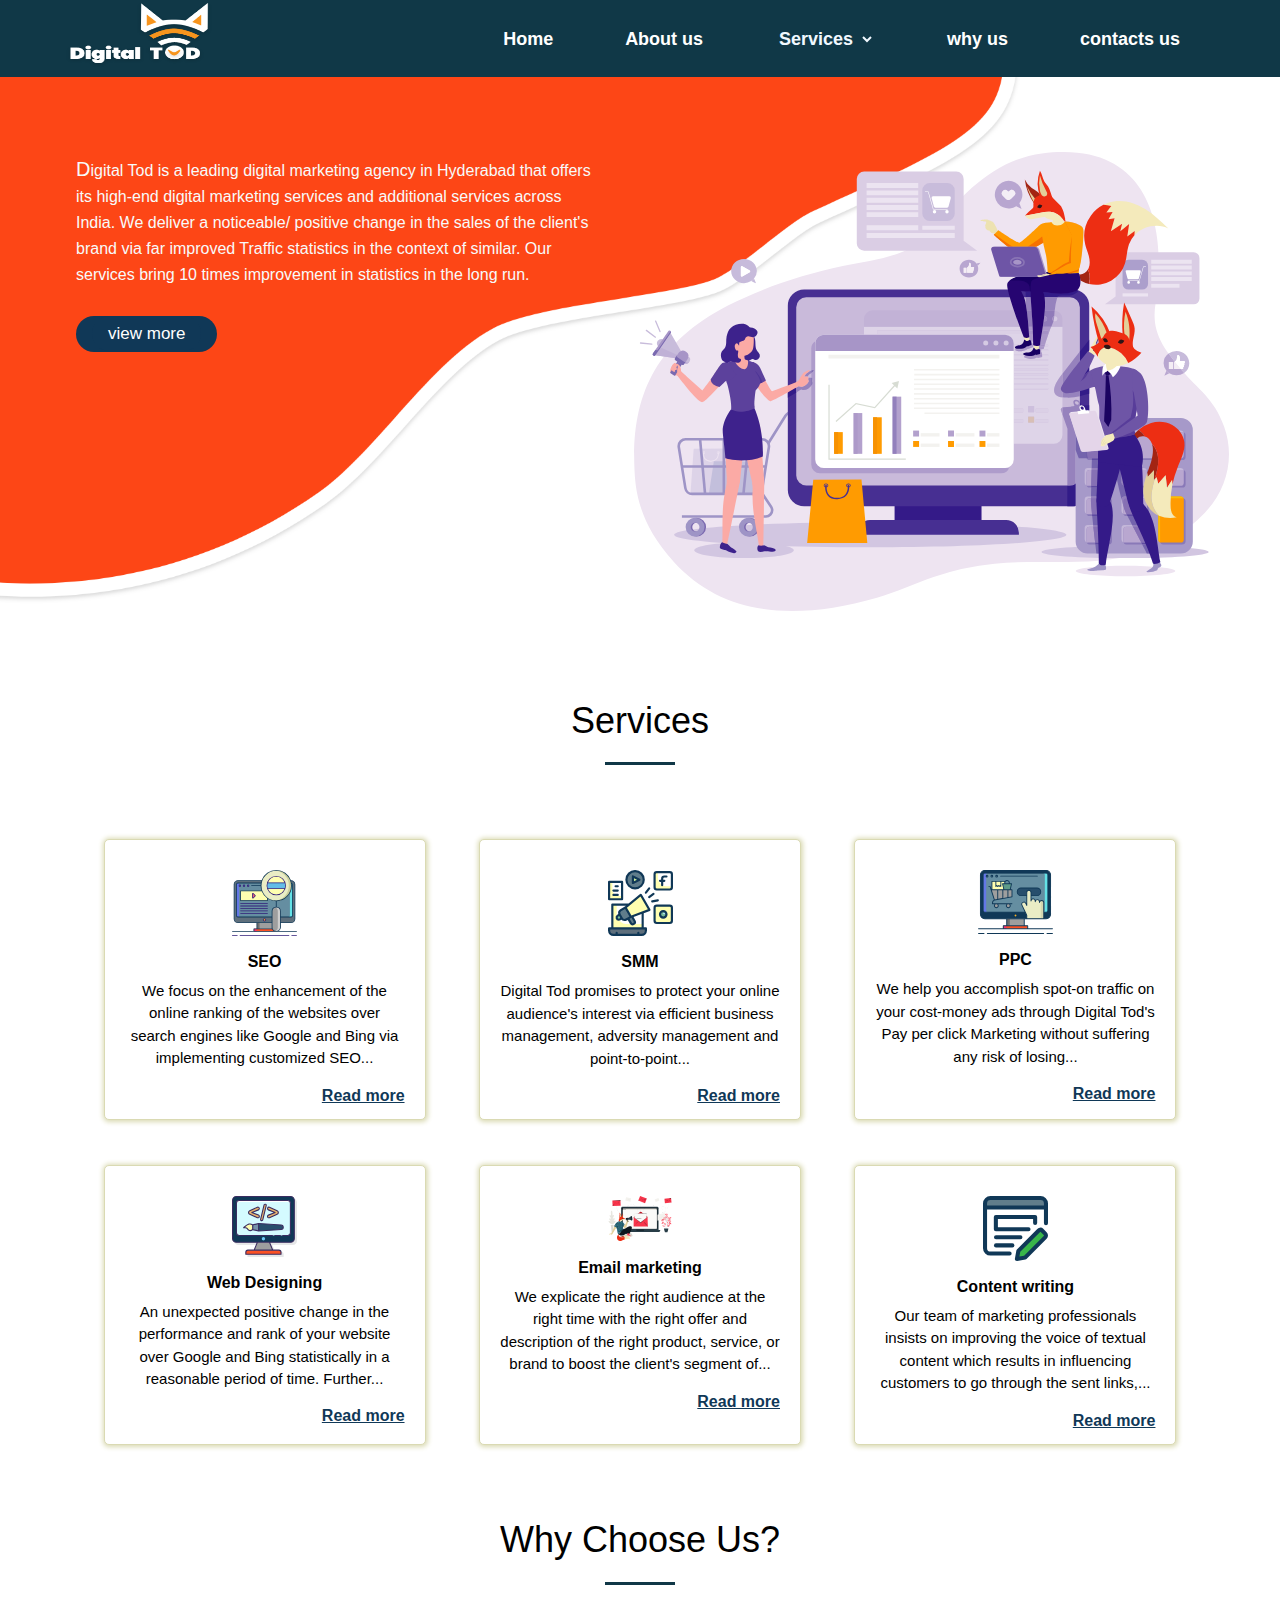
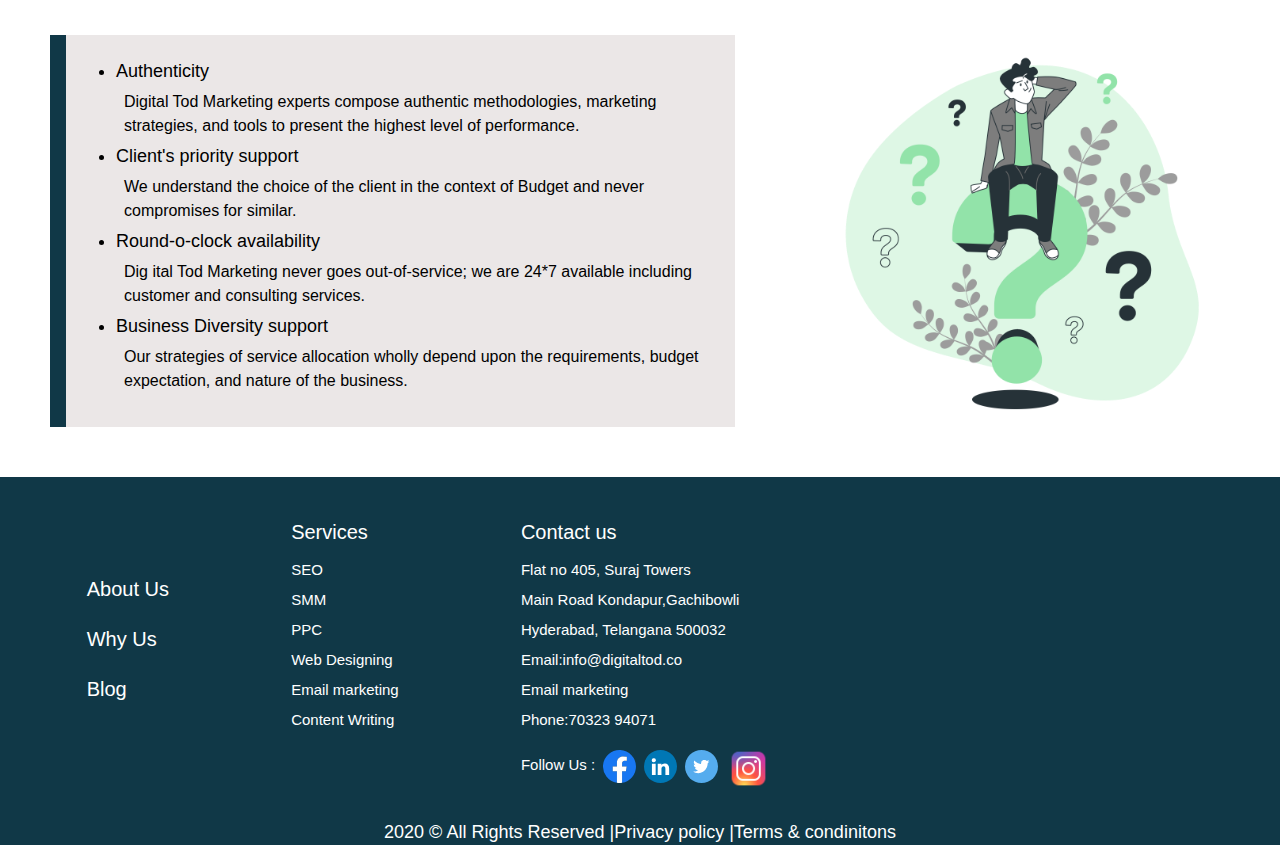
<file: public/index.html>
<!DOCTYPE html>
<html lang="en">
<head>
    <meta charset="UTF-8">
    <meta name="viewport" content="width=device-width, initial-scale=1.0">
    <title>Digital Tod | Digital Marketing services</title>
    <link rel="icon" href="assets/logo-navy_blue.png">
    <link rel="stylesheet" href="styles/index.css">
</head>
<body>
    <nav class="nav-bar">
      <div class="nav-bar-img">
        <a class="nav-element  main-icon" href="index.html"><img class="main_icon" src="assets/digital-tod-icon.png" width="150" height="70" alt="digital_tod"></a>
      </div>
        <div class="nav-bar-element">
       <a class="nav-element active" href="index.html">Home</a>
       <a class="nav-element" href="about_us.html" >About us</a>
       <select class="nav-element" id="service" for="services" name="services" >
        <option class="values" value=" "  ><b>Services</b></option>
        <option class="values" value="seo"><a href="#">SEO</a> </option>
        <option class="values" value="smm">SMM</option>
        <option class="values" value="+ppc">PPC</option>
        <option class="values" value="+wd">Web Designing</option>
        <option class="values" value="+em">Email Marketing</option>
        <option class="values" value="+cw">content writing</option>
         </select>
        <a class="nav-element" href="why_us.html">why us</a>
        <a class="nav-element"  id="contactus" href="contact_us.html">contacts us</a>
      </div>
  </nav>
<!-- close nav bar -->
 <section>
    <div class="matter-with-web-img">
        <p class="matter"><span class="large_D">D</span>igital Tod is a leading digital marketing agency in Hyderabad that offers its high-end digital marketing services and additional services across India. We deliver a noticeable/ positive change in the sales of the client's brand via far improved Traffic statistics in the context of similar. Our services bring 10 times improvement in statistics in the long run. <br><button class="button"><a class="button" href="about_us.html">view more</a></button></p>
        <img class="arvind" id="web_pic" src="assets/web_img.svg"  alt="pic">
    </div>
    <div class="service-underline">
        <h2 class="services"> services </h2>
        <p class="underline"> </p>
      </div>
          <!-- boxes -->
          <div class="main-box">
          <div class="box1">
            <img class="seo-icons" src="assets/seo.svg" width="65" alt="seo" >
             <div class="card_name">SEO</div>
            <p class="card_paragraph">We focus on the enhancement of the online ranking of the websites over search engines like Google and Bing via implementing customized SEO...</p>
            <a class="read-more-button" href="seo.html">Read more</a>
       </div>
       <div class="box1">
        <img class="smm-img" src="assets/smm.svg" width="65" alt="smm" >
        <div class="card_name">SMM</div>
        <p class="card_paragraph">Digital Tod promises to protect your online audience's interest via efficient business management, adversity management and point-to-point...</p>
        <a class="read-more-button" href="smm.html">Read more</a>
      </div>
      <div class="box1">
        <img class="ppc-img"src="assets/ppc.svg" width="75" alt="ppc" >
        <div class="card_name">PPC</div>
        <p class="card_paragraph">We help you accomplish spot-on traffic on your cost-money ads through Digital Tod's Pay per click Marketing without suffering any risk of losing...</p>
        <a class="read-more-button" href="ppc.html">Read more</a>
      </div>

      <div class="box1">
        <img class="web-design-img" src="assets/web-design.svg" width="65" alt="web_design" >
        <div class="card_name">Web Designing </div>
        <p class="card_paragraph">An unexpected positive change in the performance and rank of your website over Google and Bing statistically in a reasonable period of time. Further...</p>
        <a class="read-more-button" href="web-design.html">Read more</a>
   </div>
   <div class="box1">
    <img class="web-design-img" src="assets/email-services.svg" width="65" alt="web-design" >
    <div class="card_name">Email marketing</div>
    <p class="card_paragraph">We explicate the right audience at the right time with the right offer and description of the right product, service, or brand to boost the client's segment of...</p>
    <a class="read-more-button" href="email-marketing.html">Read more</a>
</div>
      <div class="box1">
        <img class="content-img" src="assets/content.svg" width="65" alt="content-writing" >
        <div class="card_name">Content writing</div>
        <p class="card_paragraph">Our team of marketing professionals insists on improving the voice of textual content which results in influencing customers to go through the sent links,...</p>
        <a class="read-more-button" href="Content-Writing.html">Read more</a>
      </div>
          </div>
    <!-- why_us -->
    <div class="service-underline">
      <h2 class="services">Why Choose Us?</h2>
      <p class="underline"> </p>
    </div>

    <div class="content-imgg">
      <div class="content">
        <ul>
          <li  class="content-head">Authenticity <p class="content-paragragh"> Digital Tod Marketing experts compose authentic methodologies, marketing strategies, and tools to present the highest level of performance.</p></li>
          <li class="content-head">Client's priority support <p class="content-paragragh"> We understand the choice of the client in the context of Budget and never compromises for similar.</p></li>
          <li class="content-head"> Round-o-clock availability <p class="content-paragragh"> Dig ital Tod Marketing never goes out-of-service; we are 24*7 available including customer and consulting services.</p></li>
          <li class="content-head">Business Diversity support <p class="content-paragragh"> Our strategies of service allocation wholly depend upon the requirements, budget expectation, and nature of the business.</p></li>
        </ul>
      </div>
      <div class="second-pic">
        <img class="second-pics" src="assets/second-why-us-home-image.svg"  alt="second why us home">
    </div>
  </div>
</section>
<!-- footer start -->
<footer class="more_details">
  <div class="column" >
    <div class="column1 one" >
      <a class="services-under" href="about_us.html"><p class="about_us">About Us</p></a>
      <a class="services-under" href="why_us.html"><p class="why-usa">Why Us</p></a>
      <a class="services-under" href="blog.html"><p class="blog">Blog</p></a>
    </div>
    <div class="column1">
      <p class="footer-services">Services</p>
      <a class="services-under" href="seo.html"><p class="seo">SEO</p></a>
      <a class="services-under" href="smm.html"><p class="smm">SMM</p></a>
      <a class="services-under" href="ppc.html"><p class="ppc">PPC</p></a>
      <a class="services-under" href="web-design.html"><p class="web-designing">Web Designing</p></a>
      <a class="services-under" href="email-marketing.html"><p class="email-marketing">Email marketing</p></a>
      <a class="services-under" href="Content-Writing.html"><p class="content-writing">Content Writing</p></a>
      </div>
    <div class="column1" >
      <p class="contact">Contact us</p>
      <p class="address">Flat no 405, Suraj Towers</p>
      <p class="address">Main Road Kondapur,Gachibowli</p>
      <p class="address">Hyderabad, Telangana 500032</p>
      <p class="address">Email:<a class="underln" href="#">info@digitaltod.co</a></p>
      <p class="address">Email marketing</p>
      <p class="address">Phone:<a class="underln" href="#">70323 94071</a></p>
      <div class="icons">
        <p class="address">Follow Us :</p>
       <a class="fb" href="https://www.facebook.com/DigitalTod"><img class="icon" src="assets/Facebook-icon.svg" alt="Facebook-icon"></a> 
       <a class="linkedin" href="https://www.linkedin.com/company/digitaltod/"><img class="icon" src="assets/LinkedIN-icon.svg" alt="LinkedIN-icon"></a>  
       <a class="twit" href="https://x.com/i/flow/login?redirect_after_login=%2Fdigital_tod"><img class="icon" src="assets/Twitter-icon.svg" alt="Twitter-icon"></a> 
       <a class="insta" href="https://www.instagram.com/digital_tod/"><img class="icon instas" src="assets/instagram-icon.png" alt="instagram-icon" width="45"></a>   
      </div>
    </div>
    <div class="column1 google_map">
      <iframe class="Map" src="https://www.google.com/maps/embed?pb=!1m18!1m12!1m3!1d3805.895375096423!2d78.36463487242652!3d17.46472104072558!2m3!1f0!2f0!3f0!3m2!1i1024!2i768!4f13.1!3m3!1m2!1s0x3bcb93cc5c8438a1%3A0x1732a7d84667b25b!2sAparna%20Towers%20Rd%2C%20Hanuman%20Nagar%2C%20Shilpa%20Hills%2C%20Kondapur%2C%20Hyderabad%2C%20Telangana%20500084!5e0!3m2!1sen!2sin!4v1722533489274!5m2!1sen!2sin" title="map"  style="border:0;" allowfullscreen="" loading="lazy" target="_blank" referrerpolicy="no-referrer-when-downgrade"></iframe>
    </div>
  </div>
  <p class="lastparagraph">2020 © All Rights Reserved |Privacy policy |Terms & condinitons</p>
</footer>
</body>
</html>
</file>
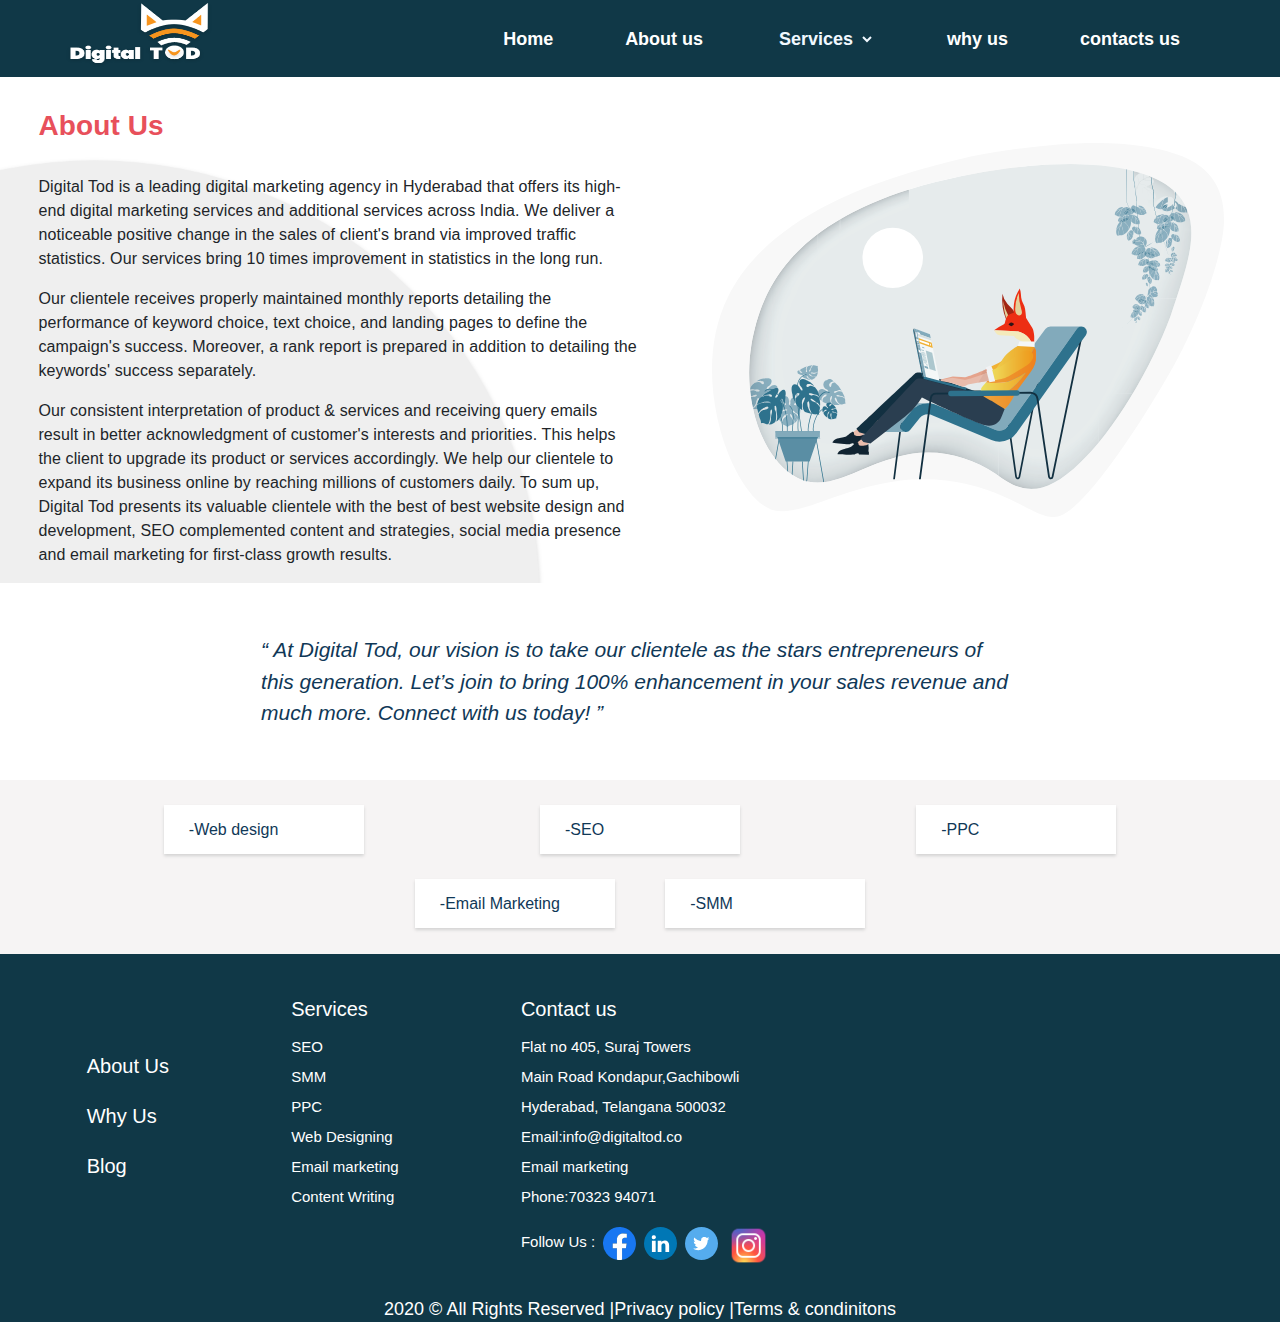
<file: public/about_us.html>
<!DOCTYPE html>
<html lang="en">
<head>
    <meta charset="UTF-8">
    <meta name="viewport" content="width=device-width, initial-scale=1.0">
    <title>Digital Tod | Digital Marketing services</title>
    <link rel="icon" href="assets/logo-navy_blue.png">
    <link rel="stylesheet" href="styles/about_us.css">
</head>
<body>
  <nav class="nav-bar">
    <div class="nav-bar-img">
      <a class="nav-element  main-icon" href="index.html"><img class="main_icon" src="assets/digital-tod-icon.png" width="150" height="70" alt="digital_tod"></a>
    </div>
      <div class="nav-bar-element">
     <a class="nav-element active" href="index.html">Home</a>
     <a class="nav-element" href="about_us.html">About us</a>
     <select class="nav-element" id="service" for="services" name="services" >
      <option class="values" value=" "  ><b>Services</b></option>
      <option class="values" value="seo"><a href="#">SEO</a> </option>
      <option class="values" value="smm">SMM</option>
      <option class="values" value="+ppc">PPC</option>
      <option class="values" value="+wd">Web Designing</option>
      <option class="values" value="+em">Email Marketing</option>
      <option class="values" value="+cw">content writing</option>
       </select>
      <a class="nav-element" href="why_us.html">why us</a>
      <a class="nav-element"  id="contactus" href="contact_us.html">contacts us</a>
    </div>
</nav>
    <!-- close nav bar -->
     <section>
     <div  class="about_us1">
        <div class="about_usb">
        <p class="about head">About Us</p>
        <p class="about p1">Digital Tod is a leading digital marketing agency in Hyderabad that offers its high-end digital marketing services and additional services across India. We deliver a noticeable positive change in the sales of client's brand via improved traffic statistics. Our services bring 10 times improvement in statistics in the long run.</p>
        <p class="about p2">Our clientele receives properly maintained monthly reports detailing the performance of keyword choice, text choice, and landing pages to define the campaign's success. Moreover, a rank report is prepared in addition to detailing the keywords' success separately.</p>
        <p class="about p3">Our consistent interpretation of product & services and receiving query emails result in better acknowledgment of customer's interests and priorities. This helps the client to upgrade its product or services accordingly. We help our clientele to expand its business online by reaching millions of customers daily. To sum up, Digital Tod presents its valuable clientele with the best of best website design and development, SEO complemented content and strategies, social media presence and email marketing for first-class growth results.</p>
        </div>
        <div class="about_us_img">
            <img class="about_img" src="assets/about-us-img.svg" alt="about-us-img">
        </div>
     </div>
     <div class="horizontal_paragraph">
        <p class="h_paragraph">“ At Digital Tod, our vision is to take our clientele as the stars entrepreneurs of this generation. Let’s join to bring 100% enhancement in your sales revenue and much more. Connect with us today! ”</p>
     </div>
     <div class="boxs">
      <div class="top_box">
          <a class="box1 web_design" href="web-design">-Web design</a>
          <a class="box1 seo" href="seo.html">-SEO</a>
          <a class="box1 ppc" href="ppc.html">-PPC</a>
      </div>
      <div class="down_box">
          <a class="box1 email_mark" href="email-marketing.html">-Email Marketing</a>
          <a class="box1 smm " href="smm.html">-SMM</a>
      </div>
   </div>
  </section>
        <!-- footer start -->
        <footer class="more_details">
          <div class="column" >
            <div class="column1 one" >
              <a class="services-under" href="about_us.html"><p class="about_us">About Us</p></a>
              <a class="services-under" href="why_us.html"><p class="why-usa">Why Us</p></a>
              <a class="services-under" href="blog.html"><p class="blog">Blog</p></a>
            </div>
            <div class="column1">
              <p class="footer-services">Services</p>
              <a class="services-under" href="seo.html"><p class="seo">SEO</p></a>
              <a class="services-under" href="smm.html"><p class="smm">SMM</p></a>
              <a class="services-under" href="ppc.html"><p class="ppc">PPC</p></a>
              <a class="services-under" href="web-design.html"><p class="web-designing">Web Designing</p></a>
              <a class="services-under" href="email-marketing.html"><p class="email-marketing">Email marketing</p></a>
              <a class="services-under" href="Content-Writing.html"><p class="content-writing">Content Writing</p></a>
              </div>
            <div class="column1" >
              <p class="contact">Contact us</p>
              <p class="address">Flat no 405, Suraj Towers</p>
              <p class="address">Main Road Kondapur,Gachibowli</p>
              <p class="address">Hyderabad, Telangana 500032</p>
              <p class="address">Email:<a class="underln" href="#">info@digitaltod.co</a></p>
              <p class="address">Email marketing</p>
              <p class="address">Phone:<a class="underln" href="#">70323 94071</a></p>
              <div class="icons">
                <p class="address">Follow Us :</p>
               <a class="fb" href="https://www.facebook.com/DigitalTod"><img class="icon" src="assets/Facebook-icon.svg" alt="Facebook-icon"></a> 
               <a class="linkedin" href="https://www.linkedin.com/company/digitaltod/"><img class="icon" src="assets/LinkedIN-icon.svg" alt="LinkedIN-icon"></a>  
               <a class="twit" href="https://x.com/i/flow/login?redirect_after_login=%2Fdigital_tod"><img class="icon" src="assets/Twitter-icon.svg" alt="Twitter-icon"></a> 
               <a class="insta" href="https://www.instagram.com/digital_tod/"><img class="icon instas" src="assets/instagram-icon.png" alt="instagram-icon" width="45"></a>   
              </div>
            </div>
            <div class="column1 google_map">
              <iframe class="Map" src="https://www.google.com/maps/embed?pb=!1m18!1m12!1m3!1d3805.895375096423!2d78.36463487242652!3d17.46472104072558!2m3!1f0!2f0!3f0!3m2!1i1024!2i768!4f13.1!3m3!1m2!1s0x3bcb93cc5c8438a1%3A0x1732a7d84667b25b!2sAparna%20Towers%20Rd%2C%20Hanuman%20Nagar%2C%20Shilpa%20Hills%2C%20Kondapur%2C%20Hyderabad%2C%20Telangana%20500084!5e0!3m2!1sen!2sin!4v1722533489274!5m2!1sen!2sin" title="map"  style="border:0;" allowfullscreen="" loading="lazy" target="_blank" referrerpolicy="no-referrer-when-downgrade"></iframe>
            </div>
          </div>
          <p class="lastparagraph">2020 © All Rights Reserved |Privacy policy |Terms & condinitons</p>
        </footer>
</body>
</html>
</file>
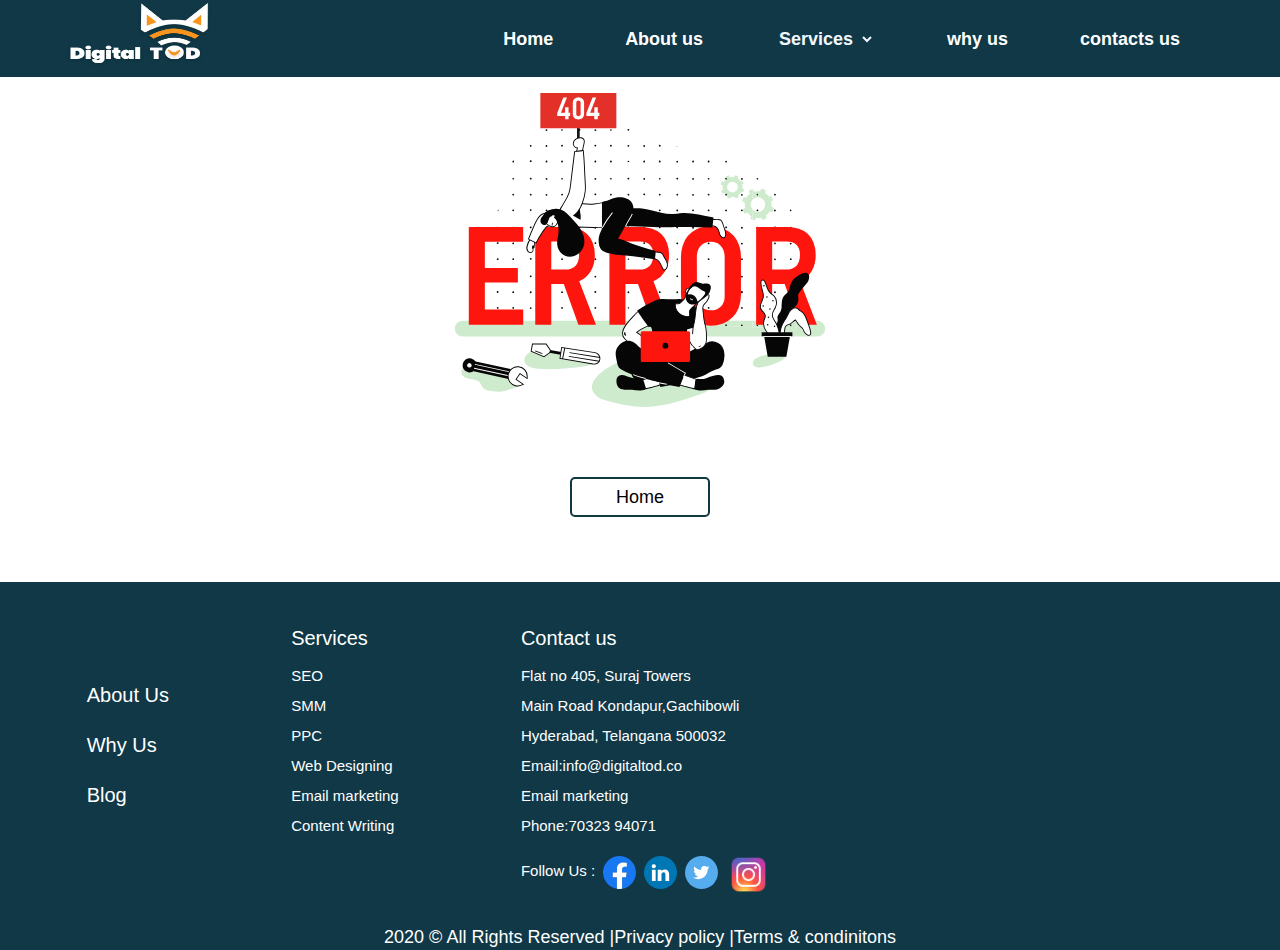
<file: public/blog.html>
<!DOCTYPE html>
<html lang="en">
<head>
    <meta charset="UTF-8">
    <meta name="viewport" content="width=device-width, initial-scale=1.0">
    <title>Digital Tod | Digital Marketing services</title>
    <link rel="icon" href="assets/logo-navy_blue.png">
    <link rel="stylesheet" href="styles/blog.css">
</head>
<body>
    <nav class="nav-bar">
      <div class="nav-bar-img">
        <a class="nav-element  main-icon" href="index.html"><img class="main_icon" src="assets/digital-tod-icon.png" width="150" height="70" alt="digital_tod"></a>
      </div>
        <div class="nav-bar-element">
       <a class="nav-element active" href="index.html">Home</a>
       <a class="nav-element" href="about_us.html" >About us</a>
       <select class="nav-element" id="service" for="services" name="services" >
        <option class="values" value=" "  ><b>Services</b></option>
        <option class="values" value="seo"><a href="#">SEO</a> </option>
        <option class="values" value="smm">SMM</option>
        <option class="values" value="+ppc">PPC</option>
        <option class="values" value="+wd">Web Designing</option>
        <option class="values" value="+em">Email Marketing</option>
        <option class="values" value="+cw">content writing</option>
         </select>
        <a class="nav-element" href="why_us.html">why us</a>
        <a class="nav-element"  id="contactus" href="contact_us.html">contacts us</a>
      </div>
  </nav>
  <!-- nav bar close -->
  <section>
    <div class="web-img">
        <img class="blog-img" src="assets/404pagesvg.svg" alt="404 error" width="30%" height="auto">
    </div>
    <div class="button">
       <a class="home_botton" href="index.html"><button class="home_botton">Home</button></a>
    </div>
    
  </section>
  <!-- footer start -->
  <footer class="more_details">
    <div class="column" >
      <div class="column1 one" >
        <a class="services-under" href="about_us.html"><p class="about_us">About Us</p></a>
        <a class="services-under" href="why_us.html"><p class="why-usa">Why Us</p></a>
        <a class="services-under" href="blog.html"><p class="blog">Blog</p></a>
      </div>
      <div class="column1">
        <p class="footer-services">Services</p>
        <a class="services-under" href="seo.html"><p class="seo">SEO</p></a>
        <a class="services-under" href="smm.html"><p class="smm">SMM</p></a>
        <a class="services-under" href="ppc.html"><p class="ppc">PPC</p></a>
        <a class="services-under" href="web-design.html"><p class="web-designing">Web Designing</p></a>
        <a class="services-under" href="email-marketing.html"><p class="email-marketing">Email marketing</p></a>
        <a class="services-under" href="Content-Writing.html"><p class="content-writing">Content Writing</p></a>
        </div>
      <div class="column1" >
        <p class="contact">Contact us</p>
        <p class="address">Flat no 405, Suraj Towers</p>
        <p class="address">Main Road Kondapur,Gachibowli</p>
        <p class="address">Hyderabad, Telangana 500032</p>
        <p class="address">Email:<a class="underln" href="#">info@digitaltod.co</a></p>
        <p class="address">Email marketing</p>
        <p class="address">Phone:<a class="underln" href="#">70323 94071</a></p>
        <div class="icons">
          <p class="address">Follow Us :</p>
         <a class="fb" href="https://www.facebook.com/DigitalTod"><img class="icon" src="assets/Facebook-icon.svg" alt="Facebook-icon"></a> 
         <a class="linkedin" href="https://www.linkedin.com/company/digitaltod/"><img class="icon" src="assets/LinkedIN-icon.svg" alt="LinkedIN-icon"></a>  
         <a class="twit" href="https://x.com/i/flow/login?redirect_after_login=%2Fdigital_tod"><img class="icon" src="assets/Twitter-icon.svg" alt="Twitter-icon"></a> 
         <a class="insta" href="https://www.instagram.com/digital_tod/"><img class="icon instas" src="assets/instagram-icon.png" alt="instagram-icon" width="45"></a>   
        </div>
      </div>
      <div class="column1 google_map">
        <iframe class="Map" src="https://www.google.com/maps/embed?pb=!1m18!1m12!1m3!1d3805.895375096423!2d78.36463487242652!3d17.46472104072558!2m3!1f0!2f0!3f0!3m2!1i1024!2i768!4f13.1!3m3!1m2!1s0x3bcb93cc5c8438a1%3A0x1732a7d84667b25b!2sAparna%20Towers%20Rd%2C%20Hanuman%20Nagar%2C%20Shilpa%20Hills%2C%20Kondapur%2C%20Hyderabad%2C%20Telangana%20500084!5e0!3m2!1sen!2sin!4v1722533489274!5m2!1sen!2sin" title="map"  style="border:0;" allowfullscreen="" loading="lazy" target="_blank" referrerpolicy="no-referrer-when-downgrade"></iframe>
      </div>
    </div>
    <p class="lastparagraph">2020 © All Rights Reserved |Privacy policy |Terms & condinitons</p>
  </footer>
   </section>
  </body>
  </html>
</file>
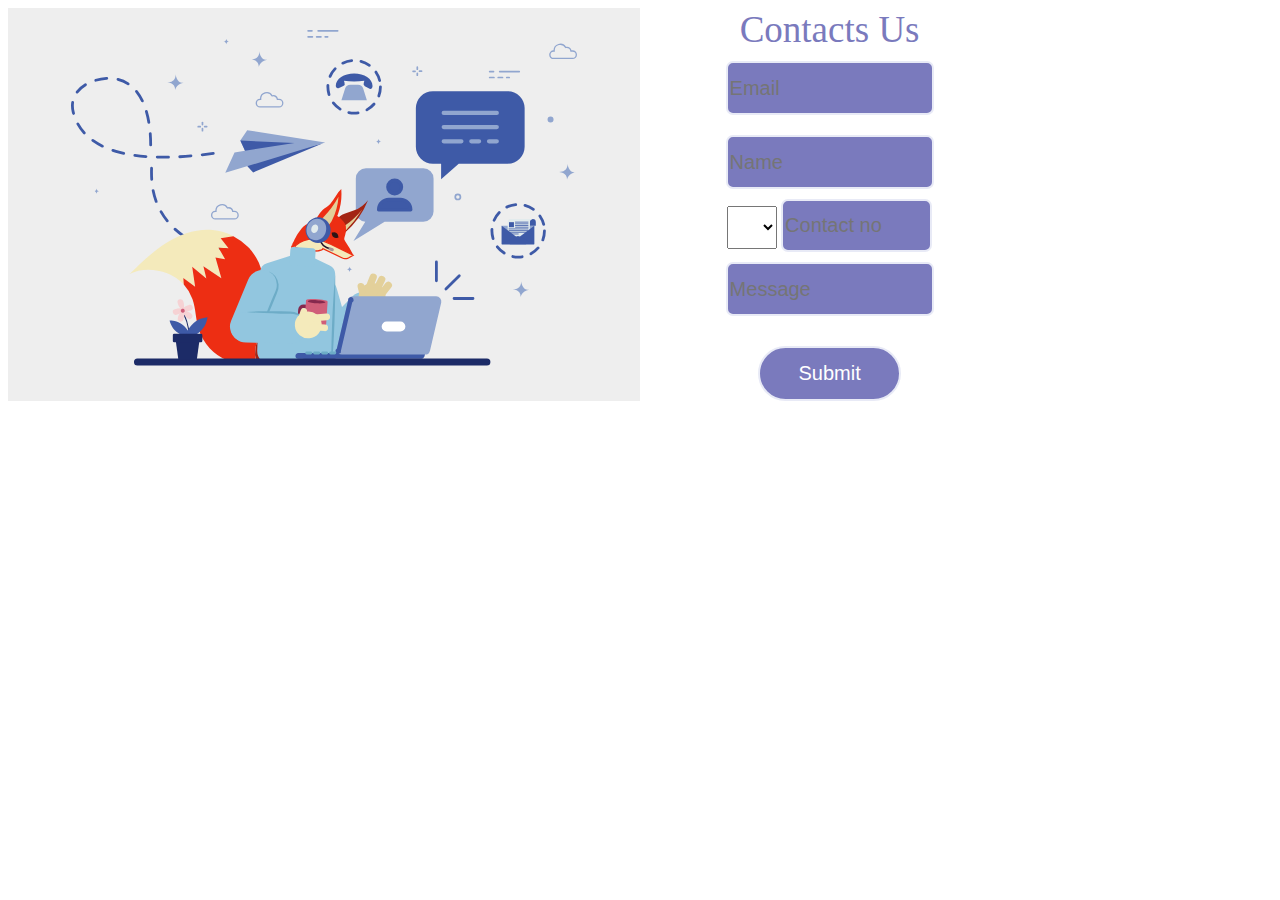
<file: public/contact_us.html>
<!DOCTYPE html>
<html lang="en">
<head>
    <meta charset="UTF-8">
    <meta name="viewport" content="width=device-width, initial-scale=1.0">
    <title>Digital Tod | Digital Marketing services</title>
    <link rel="icon" href="assets/logo-navy_blue.png">
    <link rel="stylesheet" href="styles/contact_us.css">
</head>
<body>
    <div class="contact">
<div class="img">
<img class="web-image" src="assets/contact-us-modal-image.svg" alt="contact_us">
</div>
<div class="contact_us">
<p class="input_typ">Contacts Us</p>
<input  class="input_typ" type="email" placeholder="Email" name="email" id="email">
<input  class="input_typ" placeholder="Name" type="name">
<div class="input_ty">
    <select class="input_ty" name="selection" id="selection">
    <option class="values" value=" "> </option>
    <option class="values" value="+91">IND</option>
      <option class="values" value="+19">USA</option>
      <option class="values" value="+81">UK</option>
    </select>
     <input id="input_ty" class="input_ty both" type="number" placeholder="Contact no">
</div>
<input  class="input_typ" placeholder="Message" type="text">
<button class="input_typ" >Submit</button>
</div>
    </div>
</body>
</html>
</file>
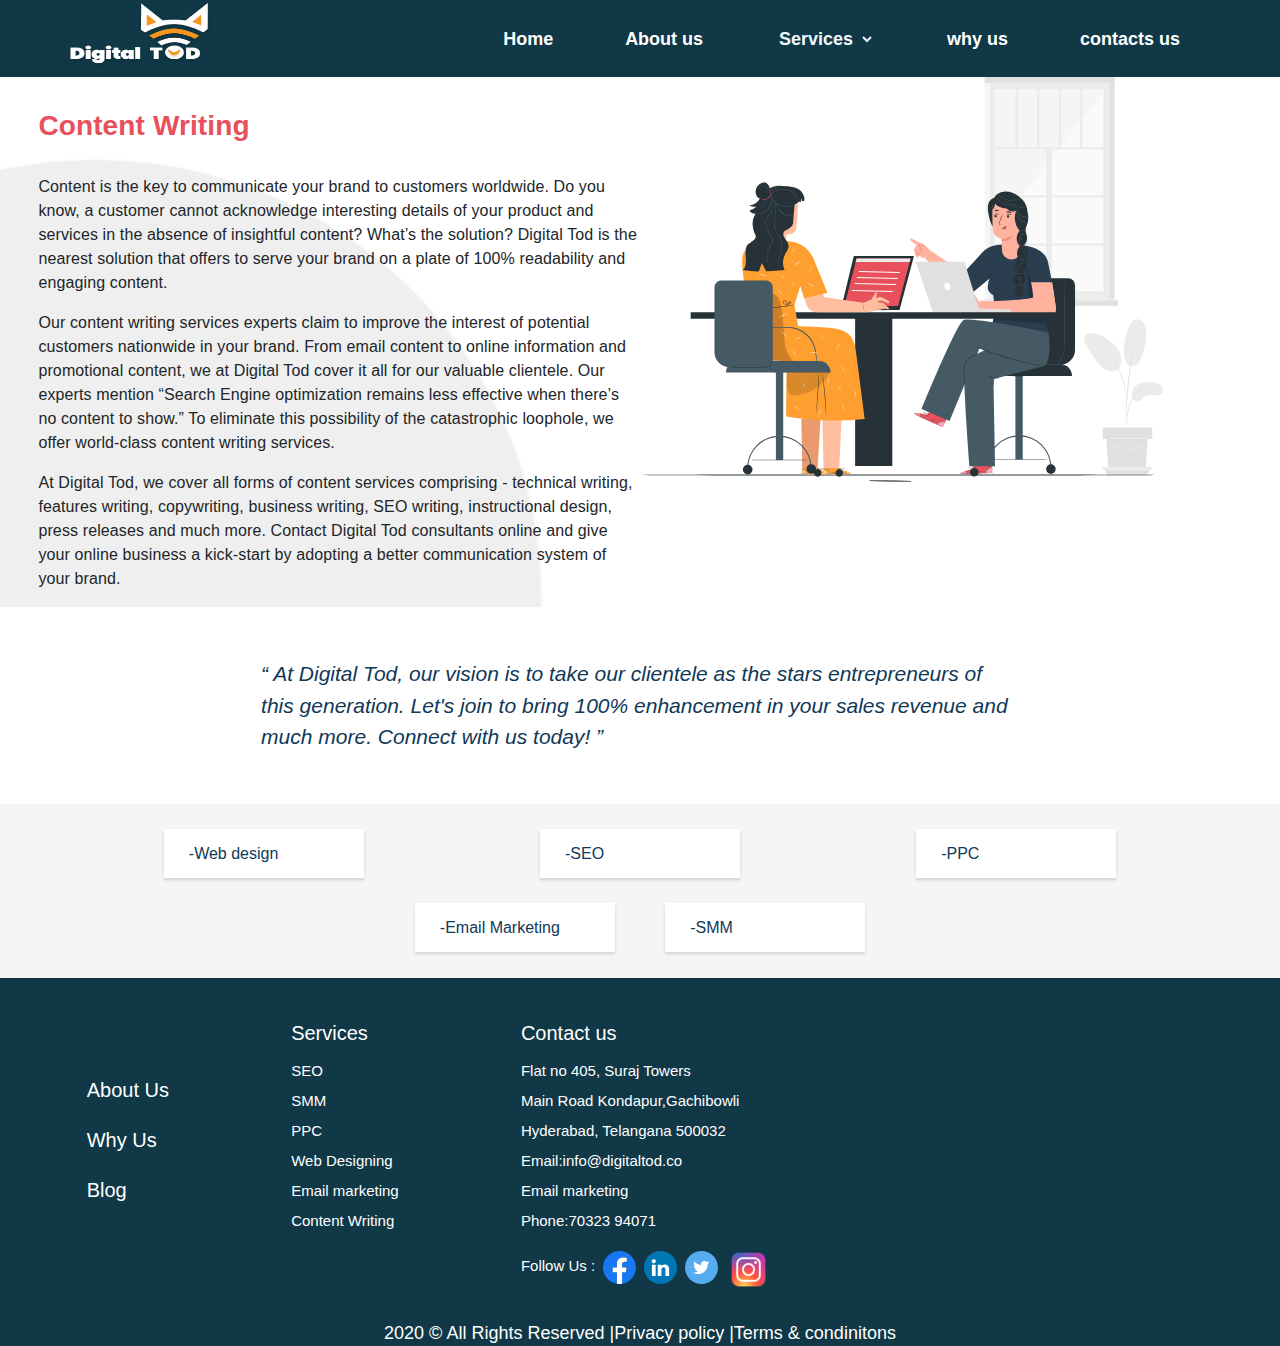
<file: public/Content-Writing.html>
<!DOCTYPE html>
<html lang="en">
<head>
    <meta charset="UTF-8">
    <meta name="viewport" content="width=device-width, initial-scale=1.0">
    <title>Digital Tod | Digital Marketing services</title>
    <link rel="icon" href="assets/logo-navy_blue.png">
    <link rel="stylesheet" href="styles/Content-Writing.css">
</head>
<body>
  <nav class="nav-bar">
    <div class="nav-bar-img">
      <a class="nav-element  main-icon" href="index.html"><img class="main_icon" src="assets/digital-tod-icon.png" width="150" height="70" alt="digital_tod"></a>
    </div>
      <div class="nav-bar-element">
     <a class="nav-element active" href="index.html">Home</a>
     <a class="nav-element" href="about_us.html" >About us</a>
     <select class="nav-element" id="service" for="services" name="services" >
      <option class="values" value=" "  ><b>Services</b></option>
      <option class="values" value="seo"><a href="seo.html">SEO</a> </option>
      <option class="values" value="smm">SMM</option>
      <option class="values" value="+ppc">PPC</option>
      <option class="values" value="+wd">Web Designing</option>
      <option class="values" value="+em">Email Marketing</option>
      <option class="values" value="+cw">content writing</option>
       </select>
      <a class="nav-element" href="why_us.html">why us</a>
      <a class="nav-element"  id="contactus" href="contact_us.html">contacts us</a>
    </div>
</nav>
<!-- complet nav bar -->
<div class="content-with-img">
    <div class="four-paragraphs">
        <p class="heading Content-Writing">Content Writing</p>
        <p class="paragraph frist">Content is the key to communicate your brand to customers worldwide. Do you know, a customer cannot acknowledge interesting details of your product and services in the absence of insightful content? What’s the solution? Digital Tod is the nearest solution that offers to serve your brand on a plate of 100% readability and engaging content.</p>
        <p class="paragraph second">Our content writing services experts claim to improve the interest of potential customers nationwide in your brand. From email content to online information and promotional content, we at Digital Tod cover it all for our valuable clientele. Our experts mention “Search Engine optimization remains less effective when there’s no content to show.” To eliminate this possibility of the catastrophic loophole, we offer world-class content writing services.</p>
        <p class="paragraph third">At Digital Tod, we cover all forms of content services comprising - technical writing, features writing, copywriting, business writing, SEO writing, instructional design, press releases and much more. Contact Digital Tod consultants online and give your online business a kick-start by adopting a better communication system of your brand.</p>
    </div>
    <div class="content-writing-web-img">
        <img class="content-web-img" src="assets/content-writing-illustration.svg" alt="content-writing_img"> 
    </div>  
</div>

<div class="horizontal_paragraph">
    <p class="h_paragraph">“ At Digital Tod, our vision is to take our clientele as the stars entrepreneurs of this generation. Let's join to bring 100% enhancement in your sales revenue and much more. Connect with us today! ”</p>
  </div>
     <div class="boxs">
        <div class="top_box">
            <a class="box1 web_design" href="web-design.html">-Web design</a>
            <a class="box1 seo" href="seo.html">-SEO</a>
            <a class="box1 ppc" href="ppc.html">-PPC</a>
        </div>
        <div class="down_box">
            <a class="box1 email_mark" href="email-marketing.html">-Email Marketing</a>
            <a class="box1 smm " href="smm.html">-SMM</a>
        </div>
     </div>
    </section>
    <!-- footer start -->
    <footer class="more_details">
      <div class="column" >
        <div class="column1 one" >
          <a class="services-under" href="about_us.html"><p class="about_us">About Us</p></a>
          <a class="services-under" href="why_us.html"><p class="why-usa">Why Us</p></a>
          <a class="services-under" href="blog.html"><p class="blog">Blog</p></a>
        </div>
        <div class="column1">
          <p class="footer-services">Services</p>
          <a class="services-under" href="seo.html"><p class="seo">SEO</p></a>
          <a class="services-under" href="smm.html"><p class="smm">SMM</p></a>
          <a class="services-under" href="ppc.html"><p class="ppc">PPC</p></a>
          <a class="services-under" href="web-design.html"><p class="web-designing">Web Designing</p></a>
          <a class="services-under" href="email-marketing.html"><p class="email-marketing">Email marketing</p></a>
          <a class="services-under" href="Content-Writing.html"><p class="content-writing">Content Writing</p></a>
          </div>
        <div class="column1" >
          <p class="contact">Contact us</p>
          <p class="address">Flat no 405, Suraj Towers</p>
          <p class="address">Main Road Kondapur,Gachibowli</p>
          <p class="address">Hyderabad, Telangana 500032</p>
          <p class="address">Email:<a class="underln" href="#">info@digitaltod.co</a></p>
          <p class="address">Email marketing</p>
          <p class="address">Phone:<a class="underln" href="#">70323 94071</a></p>
          <div class="icons">
            <p class="address">Follow Us :</p>
           <a class="fb" href="https://www.facebook.com/DigitalTod"><img class="icon" src="assets/Facebook-icon.svg" alt="Facebook-icon"></a> 
           <a class="linkedin" href="https://www.linkedin.com/company/digitaltod/"><img class="icon" src="assets/LinkedIN-icon.svg" alt="LinkedIN-icon"></a>  
           <a class="twit" href="https://x.com/i/flow/login?redirect_after_login=%2Fdigital_tod"><img class="icon" src="assets/Twitter-icon.svg" alt="Twitter-icon"></a> 
           <a class="insta" href="https://www.instagram.com/digital_tod/"><img class="icon instas" src="assets/instagram-icon.png" alt="instagram-icon" width="45"></a>   
          </div>
        </div>
        <div class="column1 google_map">
          <iframe class="Map" src="https://www.google.com/maps/embed?pb=!1m18!1m12!1m3!1d3805.895375096423!2d78.36463487242652!3d17.46472104072558!2m3!1f0!2f0!3f0!3m2!1i1024!2i768!4f13.1!3m3!1m2!1s0x3bcb93cc5c8438a1%3A0x1732a7d84667b25b!2sAparna%20Towers%20Rd%2C%20Hanuman%20Nagar%2C%20Shilpa%20Hills%2C%20Kondapur%2C%20Hyderabad%2C%20Telangana%20500084!5e0!3m2!1sen!2sin!4v1722533489274!5m2!1sen!2sin" title="map"  style="border:0;" allowfullscreen="" loading="lazy" target="_blank" referrerpolicy="no-referrer-when-downgrade"></iframe>
        </div>
      </div>
      <p class="lastparagraph">2020 © All Rights Reserved |Privacy policy |Terms & condinitons</p>
    </footer>
 </body>
</html>
</file>
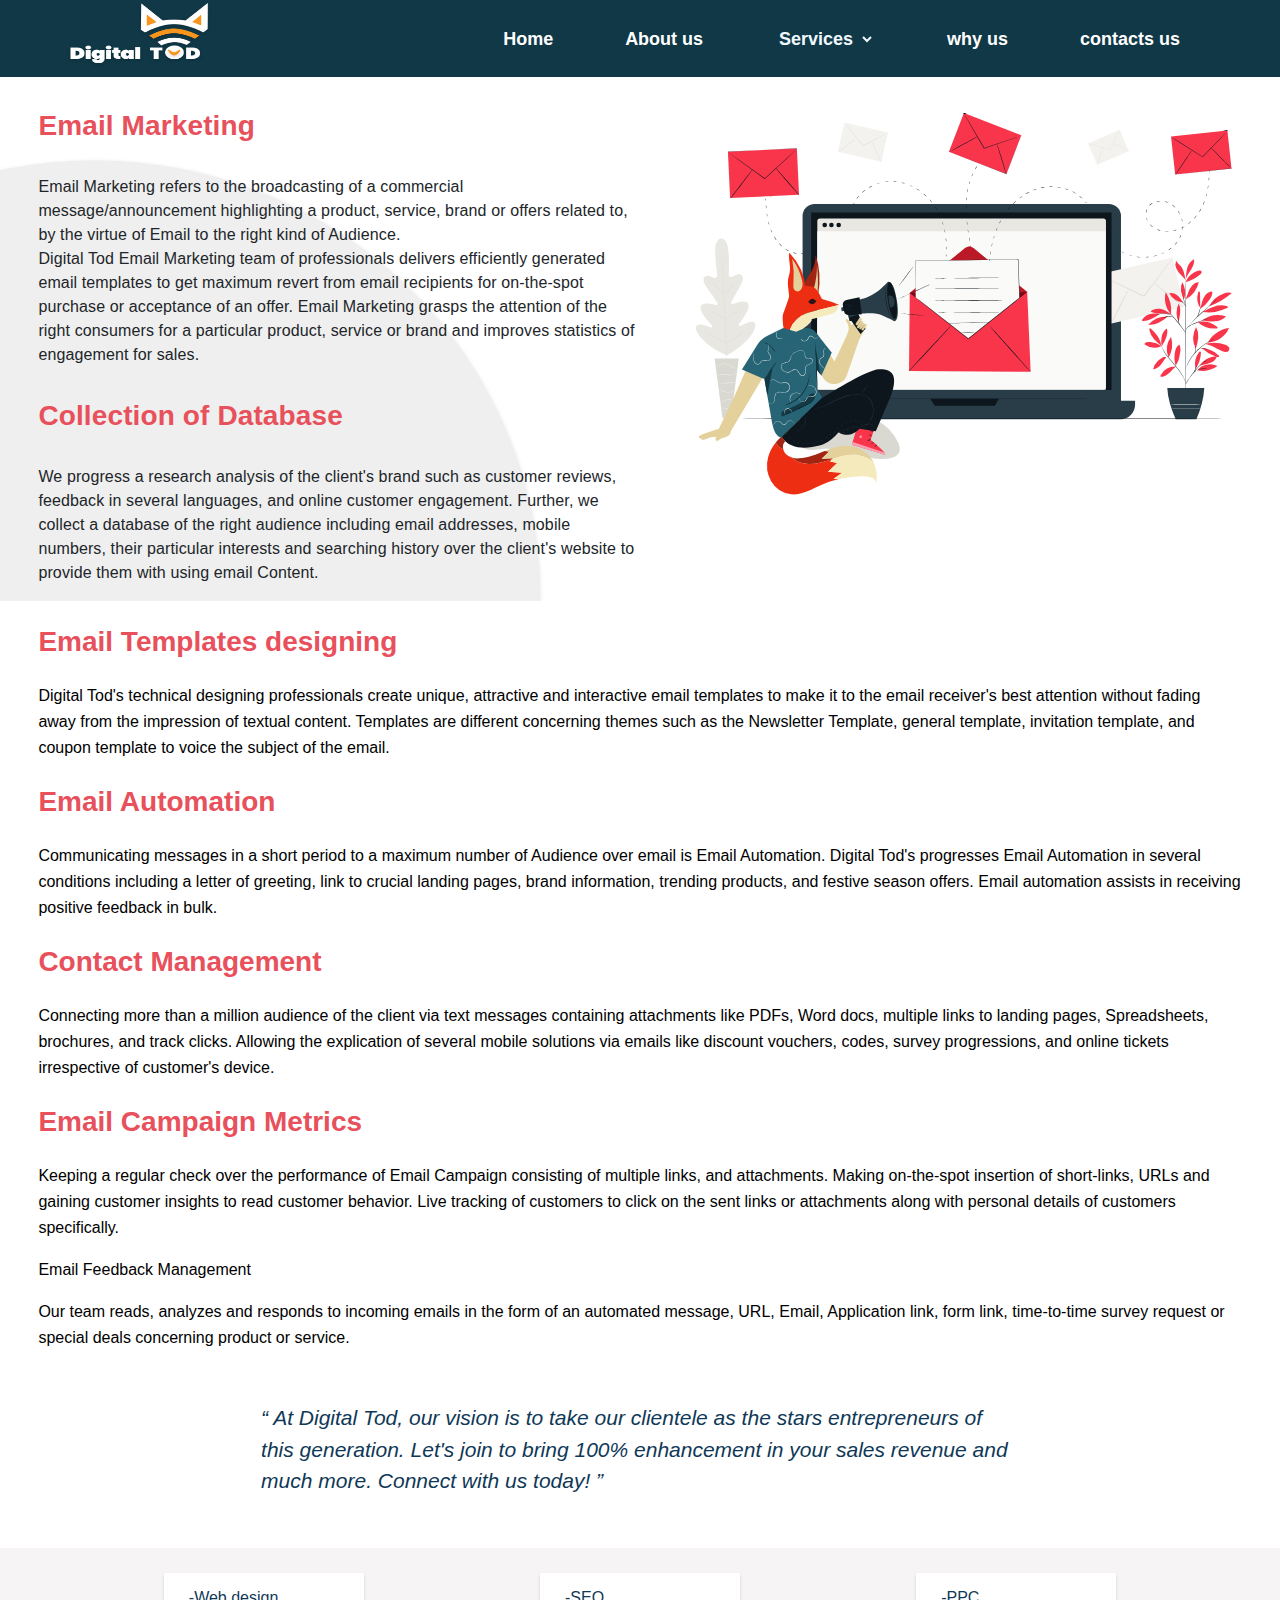
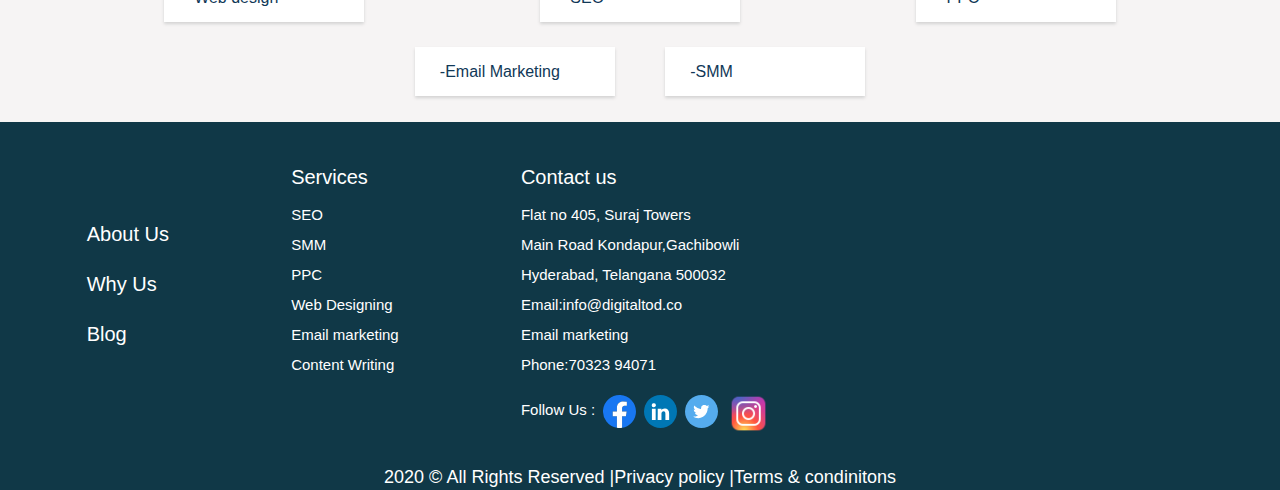
<file: public/email-marketing.html>
<!DOCTYPE html>
<html lang="en">
<head>
    <meta charset="UTF-8">
    <meta name="viewport" content="width=device-width, initial-scale=1.0">
    <title>Digital Tod | Digital Marketing services</title>
    <link rel="icon" href="assets/logo-navy_blue.png">
    <link rel="stylesheet" href="styles/email-marketing.css">
</head>
<body>
  <nav class="nav-bar">
    <div class="nav-bar-img">
      <a class="nav-element  main-icon" href="index.html"><img class="main_icon" src="assets/digital-tod-icon.png" width="150" height="70" alt="digital_tod"></a>
    </div>
      <div class="nav-bar-element">
     <a class="nav-element active" href="index.html">Home</a>
     <a class="nav-element" href="about_us.html" >About us</a>
     <select class="nav-element" id="service" for="services" name="services" >
      <option class="values" value=" "  ><b>Services</b></option>
      <option class="values" value="seo"><a href="#">SEO</a> </option>
      <option class="values" value="smm">SMM</option>
      <option class="values" value="+ppc">PPC</option>
      <option class="values" value="+wd">Web Designing</option>
      <option class="values" value="+em">Email Marketing</option>
      <option class="values" value="+cw">content writing</option>
       </select>
      <a class="nav-element" href="why_us.html">why us</a>
      <a class="nav-element"  id="contactus" href="contact_us.html">contacts us</a>
    </div>
</nav>
<!-- complet nav bar -->
<div class="content-with-img">
    <div class="four-paragraphs">
        <p class="heading Email-Marketing">Email Marketing</p>
        <p class="paragraph frist">Email Marketing refers to the broadcasting of a commercial message/announcement highlighting a product, service, brand or offers related to, by the virtue of Email to the right kind of Audience.<br>Digital Tod Email Marketing team of professionals delivers efficiently generated email templates to get maximum revert from email recipients for on-the-spot purchase or acceptance of an offer. Email Marketing grasps the attention of the right consumers for a particular product, service or brand and improves statistics of engagement for sales.</p>
        <p class="heading Collection-of-Database?">Collection of Database</p>
        <p class="paragraph second">We progress a research analysis of the client's brand such as customer reviews, feedback in several languages, and online customer engagement. Further, we collect a database of the right audience including email addresses, mobile numbers, their particular interests and searching history over the client's website to provide them with using email Content.</p>
    </div>
    <div class="email-marketing-web-img">
        <img class="web-img" src="assets/email-services.svg" alt="seo_img"> 
    </div>  
</div>

<div class="second-four-paragraph">
    <p class="heading Email-Templates-designing">Email Templates designing</p>
    <p class="paragraph fifth" >Digital Tod's technical designing professionals create unique, attractive and interactive email templates to make it to the email receiver's best attention without fading away from the impression of textual content. Templates are different concerning themes such as the Newsletter Template, general template, invitation template, and coupon template to voice the subject of the email.</p>
    <p class="heading Email-Automation">Email Automation</p>
    <p class="paragraph sixth">Communicating messages in a short period to a maximum number of Audience over email is Email Automation. Digital Tod's progresses Email Automation in several conditions including a letter of greeting, link to crucial landing pages, brand information, trending products, and festive season offers. Email automation assists in receiving positive feedback in bulk.</p>
    <p class="heading Contact Management">Contact Management</p>
    <p class="paragraph seventh">Connecting more than a million audience of the client via text messages containing attachments like PDFs, Word docs, multiple links to landing pages, Spreadsheets, brochures, and track clicks. Allowing the explication of several mobile solutions via emails like discount vouchers, codes, survey progressions, and online tickets irrespective of customer's device.</p>
    <p class="heading Email-Campaign-Metrics">Email Campaign Metrics</p>
    <p class="paragraph eighth">Keeping a regular check over the performance of Email Campaign consisting of multiple links, and attachments. Making on-the-spot insertion of short-links, URLs and gaining customer insights to read customer behavior. Live tracking of customers to click on the sent links or attachments along with personal details of customers specifically.</p>
    <p class="paragraph Email-Feedback-Management">Email Feedback Management</p>
    <p class="paragraph eighth">Our team reads, analyzes and responds to incoming emails in the form of an automated message, URL, Email, Application link, form link, time-to-time survey request or special deals concerning product or service.</p>
</div>



<div class="horizontal_paragraph">
    <p class="h_paragraph">“ At Digital Tod, our vision is to take our clientele as the stars entrepreneurs of this generation. Let's join to bring 100% enhancement in your sales revenue and much more. Connect with us today! ”</p>
  </div>
     <div class="boxs">
        <div class="top_box">
            <a class="box1 web_design" href="web-design.html">-Web design</a>
            <a class="box1 seo" href="seo.html">-SEO</a>
            <a class="box1 ppc" href="ppc.html">-PPC</a>
        </div>
        <div class="down_box">
            <a class="box1 email_mark" href="email-marketing.html">-Email Marketing</a>
            <a class="box1 smm" href="smm.html">-SMM</a>
        </div>
     </div>
    </section>
    <!-- footer start -->
  <!-- footer start -->
  <footer class="more_details">
    <div class="column" >
      <div class="column1 one" >
        <a class="services-under" href="about_us.html"><p class="about_us">About Us</p></a>
        <a class="services-under" href="why_us.html"><p class="why-usa">Why Us</p></a>
        <a class="services-under" href="blog.html"><p class="blog">Blog</p></a>
      </div>
      <div class="column1">
        <p class="footer-services">Services</p>
        <a class="services-under" href="seo.html"><p class="seo">SEO</p></a>
        <a class="services-under" href="smm.html"><p class="smm">SMM</p></a>
        <a class="services-under" href="ppc.html"><p class="ppc">PPC</p></a>
        <a class="services-under" href="web-design.html"><p class="web-designing">Web Designing</p></a>
        <a class="services-under" href="email-marketing.html"><p class="email-marketing">Email marketing</p></a>
        <a class="services-under" href="Content-Writing.html"><p class="content-writing">Content Writing</p></a>
        </div>
      <div class="column1" >
        <p class="contact">Contact us</p>
        <p class="address">Flat no 405, Suraj Towers</p>
        <p class="address">Main Road Kondapur,Gachibowli</p>
        <p class="address">Hyderabad, Telangana 500032</p>
        <p class="address">Email:<a class="underln" href="#">info@digitaltod.co</a></p>
        <p class="address">Email marketing</p>
        <p class="address">Phone:<a class="underln" href="#">70323 94071</a></p>
        <div class="icons">
          <p class="address">Follow Us :</p>
         <a class="fb" href="https://www.facebook.com/DigitalTod"><img class="icon" src="assets/Facebook-icon.svg" alt="Facebook-icon"></a> 
         <a class="linkedin" href="https://www.linkedin.com/company/digitaltod/"><img class="icon" src="assets/LinkedIN-icon.svg" alt="LinkedIN-icon"></a>  
         <a class="twit" href="https://x.com/i/flow/login?redirect_after_login=%2Fdigital_tod"><img class="icon" src="assets/Twitter-icon.svg" alt="Twitter-icon"></a> 
         <a class="insta" href="https://www.instagram.com/digital_tod/"><img class="icon instas" src="assets/instagram-icon.png" alt="instagram-icon" width="45"></a>   
        </div>
      </div>
      <div class="column1 google_map">
        <iframe class="Map" src="https://www.google.com/maps/embed?pb=!1m18!1m12!1m3!1d3805.895375096423!2d78.36463487242652!3d17.46472104072558!2m3!1f0!2f0!3f0!3m2!1i1024!2i768!4f13.1!3m3!1m2!1s0x3bcb93cc5c8438a1%3A0x1732a7d84667b25b!2sAparna%20Towers%20Rd%2C%20Hanuman%20Nagar%2C%20Shilpa%20Hills%2C%20Kondapur%2C%20Hyderabad%2C%20Telangana%20500084!5e0!3m2!1sen!2sin!4v1722533489274!5m2!1sen!2sin" title="map"  style="border:0;" allowfullscreen="" loading="lazy" target="_blank" referrerpolicy="no-referrer-when-downgrade"></iframe>
      </div>
    </div>
    <p class="lastparagraph">2020 © All Rights Reserved |Privacy policy |Terms & condinitons</p>
  </footer>
 </body>
</html>
</file>
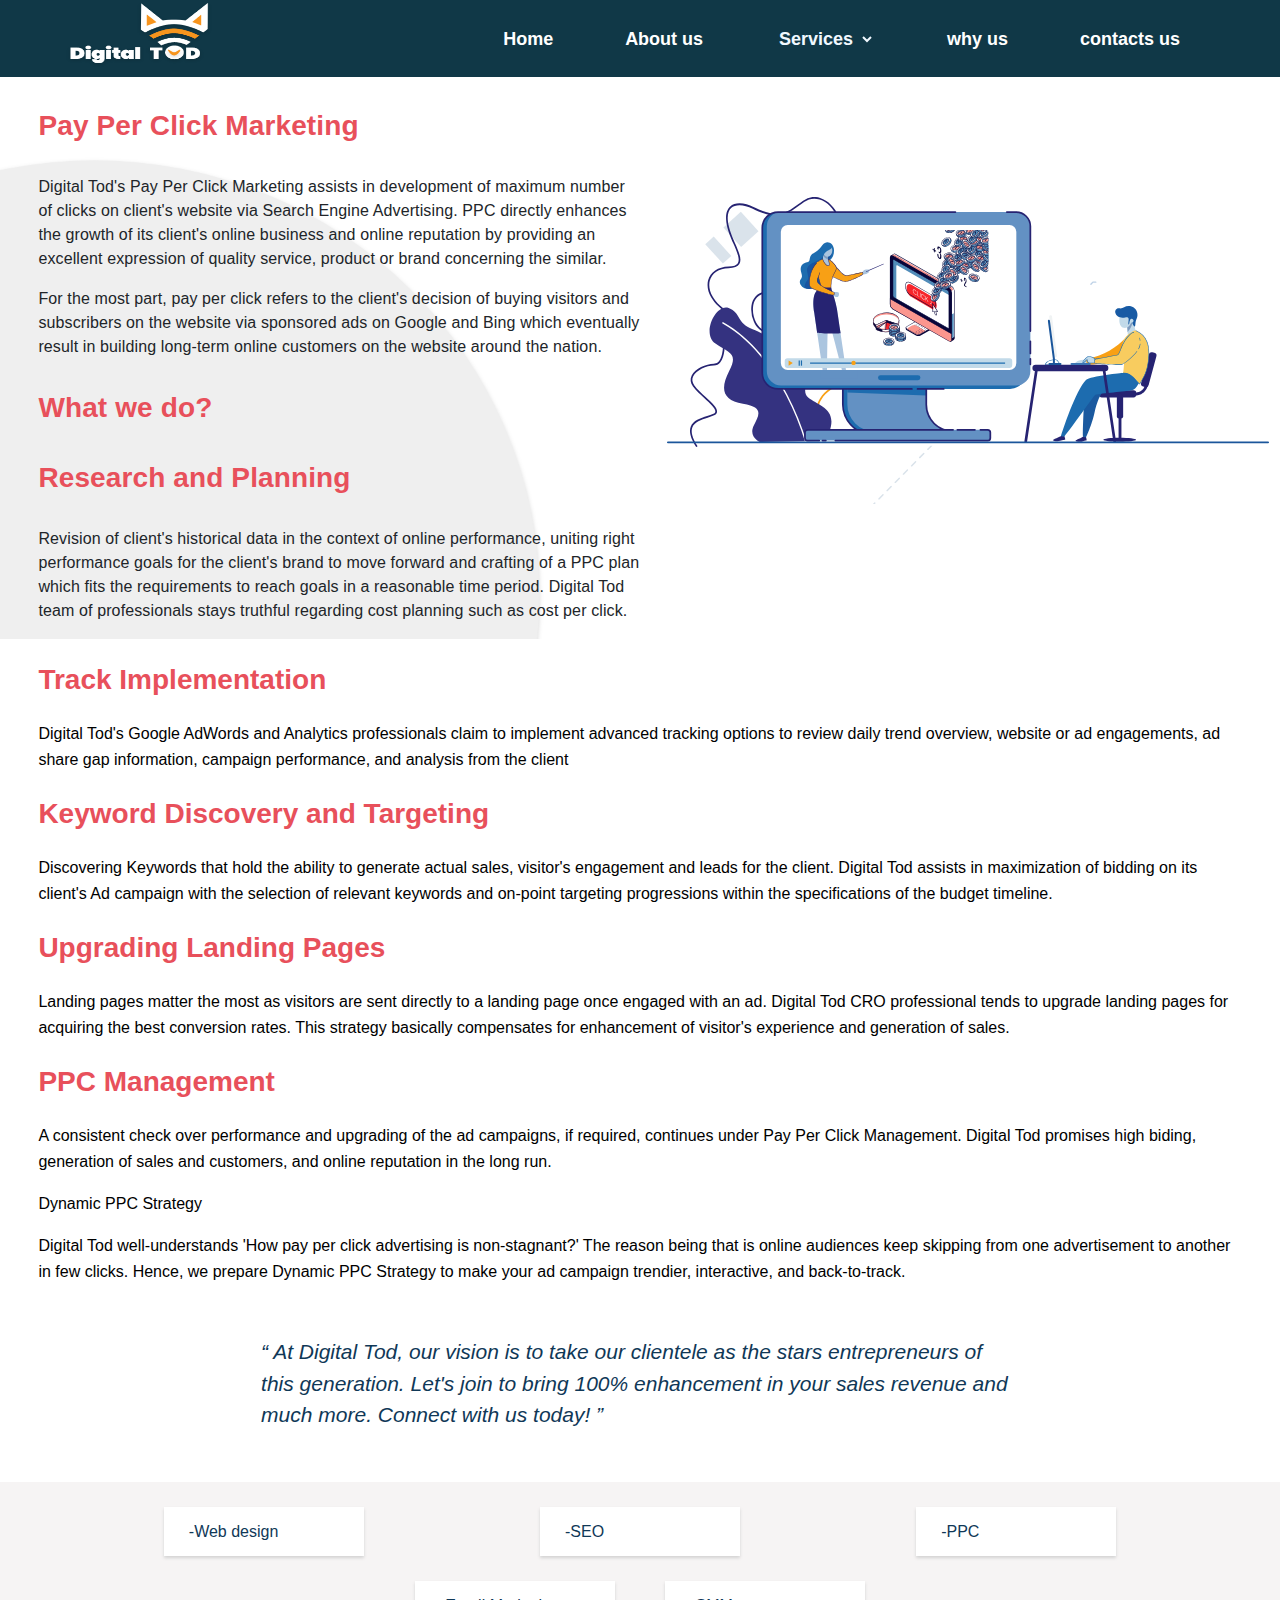
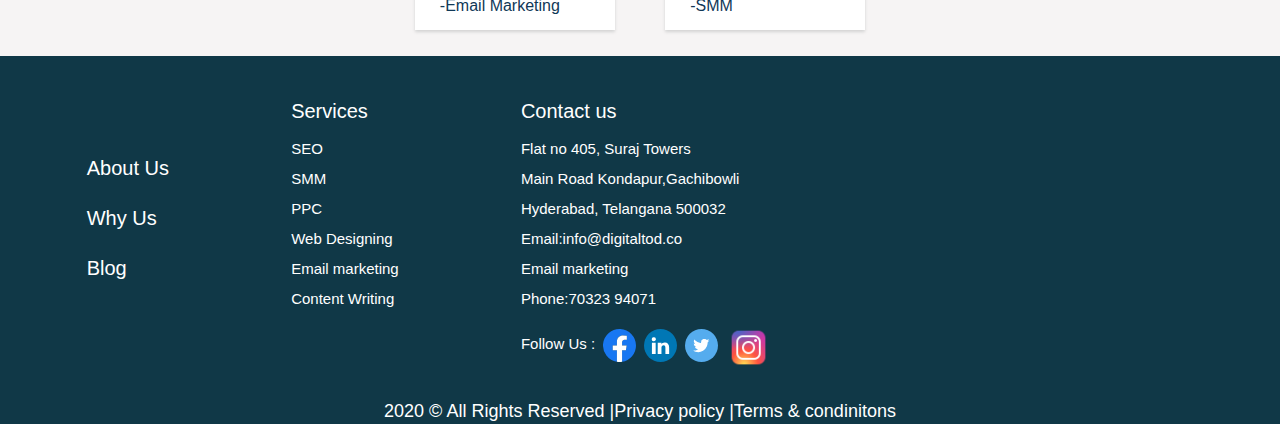
<file: public/ppc.html>
<!DOCTYPE html>
<html lang="en">
<head>
    <meta charset="UTF-8">
    <meta name="viewport" content="width=device-width, initial-scale=1.0">
    <title>Digital Tod | Digital Marketing services</title>
    <link rel="icon" href="assets/digitaltod-web-icon.png">
    <link rel="stylesheet" href="styles/ppc.css">
</head>
<body>
  <nav class="nav-bar">
    <div class="nav-bar-img">
      <a class="nav-element  main-icon" href="index.html"><img class="main_icon" src="assets/digital-tod-icon.png" width="150" height="70" alt="digital_tod"></a>
    </div>
      <div class="nav-bar-element">
     <a class="nav-element active" href="index.html">Home</a>
     <a class="nav-element" href="about_us.html" >About us</a>
     <select class="nav-element" id="service" for="services" name="services" >
      <option class="values" value=" "  ><b>Services</b></option>
      <option class="values" value="seo"><a href="#">SEO</a> </option>
      <option class="values" value="smm">SMM</option>
      <option class="values" value="+ppc">PPC</option>
      <option class="values" value="+wd">Web Designing</option>
      <option class="values" value="+em">Email Marketing</option>
      <option class="values" value="+cw">content writing</option>
       </select>
      <a class="nav-element" href="why_us.html">why us</a>
      <a class="nav-element"  id="contactus" href="contact_us.html">contacts us</a>
    </div>
</nav>
<!-- complet nav bar -->
<div class="content-with-img">
    <div class="four-paragraphs">
        <p class="heading Pay-Per-Click-Marketing">Pay Per Click Marketing</p>
        <p class="paragraph frist">Digital Tod's Pay Per Click Marketing assists in development of maximum number of clicks on client's website via Search Engine Advertising. PPC directly enhances the growth of its client's online business and online reputation by providing an excellent expression of quality service, product or brand concerning the similar.</p>
        <p class="paragraph second">For the most part, pay per click refers to the client's decision of buying visitors and subscribers on the website via sponsored ads on Google and Bing which eventually result in building long-term online customers on the website around the nation.</p>
        <p class="heading What-we-do?">What we do?</p>
        <p class="heading Research-and-Planning">Research and Planning</p>
        <p class="paragraph third">Revision of client's historical data in the context of online performance, uniting right performance goals for the client's brand to move forward and crafting of a PPC plan which fits the requirements to reach goals in a reasonable time period. Digital Tod team of professionals stays truthful regarding cost planning such as cost per click.</p>
    </div>
    <div class="ppc-web-img">
        <img class="web-img" src="assets/ppc-web-img.svg" alt="seo_img"> 
    </div>  
</div>

<div class="second-four-paragraph">
    <p class="heading Track-Implementation">Track Implementation</p>
    <p class="paragraph fifth" >Digital Tod's Google AdWords and Analytics professionals claim to implement advanced tracking options to review daily trend overview, website or ad engagements, ad share gap information, campaign performance, and analysis from the client</p>
    <p class="heading Keyword-Discovery-and-Targeting">Keyword Discovery and Targeting</p>
    <p class="paragraph sixth">Discovering Keywords that hold the ability to generate actual sales, visitor's engagement and leads for the client. Digital Tod assists in maximization of bidding on its client's Ad campaign with the selection of relevant keywords and on-point targeting progressions within the specifications of the budget timeline.</p>
    <p class="heading Upgrading-Landing-Pages">Upgrading Landing Pages</p>
    <p class="paragraph seventh">Landing pages matter the most as visitors are sent directly to a landing page once engaged with an ad. Digital Tod CRO professional tends to upgrade landing pages for acquiring the best conversion rates. This strategy basically compensates for enhancement of visitor's experience and generation of sales.</p>
    <p class="heading PPC-Management">PPC Management</p>
    <p class="paragraph eighth">A consistent check over performance and upgrading of the ad campaigns, if required, continues under Pay Per Click Management. Digital Tod promises high biding, generation of sales and customers, and online reputation in the long run.</p>
    <p class="paragraph Dynamic-PPC-Strategy">Dynamic PPC Strategy</p>
<p class="paragraph eighth">Digital Tod well-understands 'How pay per click advertising is non-stagnant?' The reason being that is online audiences keep skipping from one advertisement to another in few clicks. Hence, we prepare Dynamic PPC Strategy to make your ad campaign trendier, interactive, and back-to-track.</p>
</div>
<div class="horizontal_paragraph">
    <p class="h_paragraph">“ At Digital Tod, our vision is to take our clientele as the stars entrepreneurs of this generation. Let's join to bring 100% enhancement in your sales revenue and much more. Connect with us today! ”</p>
  </div>
     <div class="boxs">
        <div class="top_box">
            <a class="box1 web_design" href="web-design.html">-Web design</a>
            <a class="box1 seo" href="seo.html">-SEO</a>
            <a class="box1 ppc" href="ppc.html">-PPC</a>
        </div>
        <div class="down_box">
            <a class="box1 email_mark" href="email-marketing.html">-Email Marketing</a>
            <a class="box1 smm " href="smm.html">-SMM</a>
        </div>
     </div>
    </section>
    <!-- footer start -->
    <footer class="more_details">
      <div class="column" >
        <div class="column1 one" >
          <a class="services-under" href="about_us.html"><p class="about_us">About Us</p></a>
          <a class="services-under" href="why_us.html"><p class="why-usa">Why Us</p></a>
          <a class="services-under" href="blog.html"><p class="blog">Blog</p></a>
        </div>
        <div class="column1">
          <p class="footer-services">Services</p>
          <a class="services-under" href="seo.html"><p class="seo">SEO</p></a>
          <a class="services-under" href="smm.html"><p class="smm">SMM</p></a>
          <a class="services-under" href="ppc.html"><p class="ppc">PPC</p></a>
          <a class="services-under" href="web-design.html"><p class="web-designing">Web Designing</p></a>
          <a class="services-under" href="email-marketing.html"><p class="email-marketing">Email marketing</p></a>
          <a class="services-under" href="Content-Writing.html"><p class="content-writing">Content Writing</p></a>
          </div>
        <div class="column1" >
          <p class="contact">Contact us</p>
          <p class="address">Flat no 405, Suraj Towers</p>
          <p class="address">Main Road Kondapur,Gachibowli</p>
          <p class="address">Hyderabad, Telangana 500032</p>
          <p class="address">Email:<a class="underln" href="#">info@digitaltod.co</a></p>
          <p class="address">Email marketing</p>
          <p class="address">Phone:<a class="underln" href="#">70323 94071</a></p>
          <div class="icons">
            <p class="address">Follow Us :</p>
           <a class="fb" href="https://www.facebook.com/DigitalTod"><img class="icon" src="assets/Facebook-icon.svg" alt="Facebook-icon"></a> 
           <a class="linkedin" href="https://www.linkedin.com/company/digitaltod/"><img class="icon" src="assets/LinkedIN-icon.svg" alt="LinkedIN-icon"></a>  
           <a class="twit" href="https://x.com/i/flow/login?redirect_after_login=%2Fdigital_tod"><img class="icon" src="assets/Twitter-icon.svg" alt="Twitter-icon"></a> 
           <a class="insta" href="https://www.instagram.com/digital_tod/"><img class="icon instas" src="assets/instagram-icon.png" alt="instagram-icon" width="45"></a>   
          </div>
        </div>
        <div class="column1 google_map">
          <iframe class="Map" src="https://www.google.com/maps/embed?pb=!1m18!1m12!1m3!1d3805.895375096423!2d78.36463487242652!3d17.46472104072558!2m3!1f0!2f0!3f0!3m2!1i1024!2i768!4f13.1!3m3!1m2!1s0x3bcb93cc5c8438a1%3A0x1732a7d84667b25b!2sAparna%20Towers%20Rd%2C%20Hanuman%20Nagar%2C%20Shilpa%20Hills%2C%20Kondapur%2C%20Hyderabad%2C%20Telangana%20500084!5e0!3m2!1sen!2sin!4v1722533489274!5m2!1sen!2sin" title="map"  style="border:0;" allowfullscreen="" loading="lazy" target="_blank" referrerpolicy="no-referrer-when-downgrade"></iframe>
        </div>
      </div>
      <p class="lastparagraph">2020 © All Rights Reserved |Privacy policy |Terms & condinitons</p>
    </footer>
 </body>
</html>
</file>
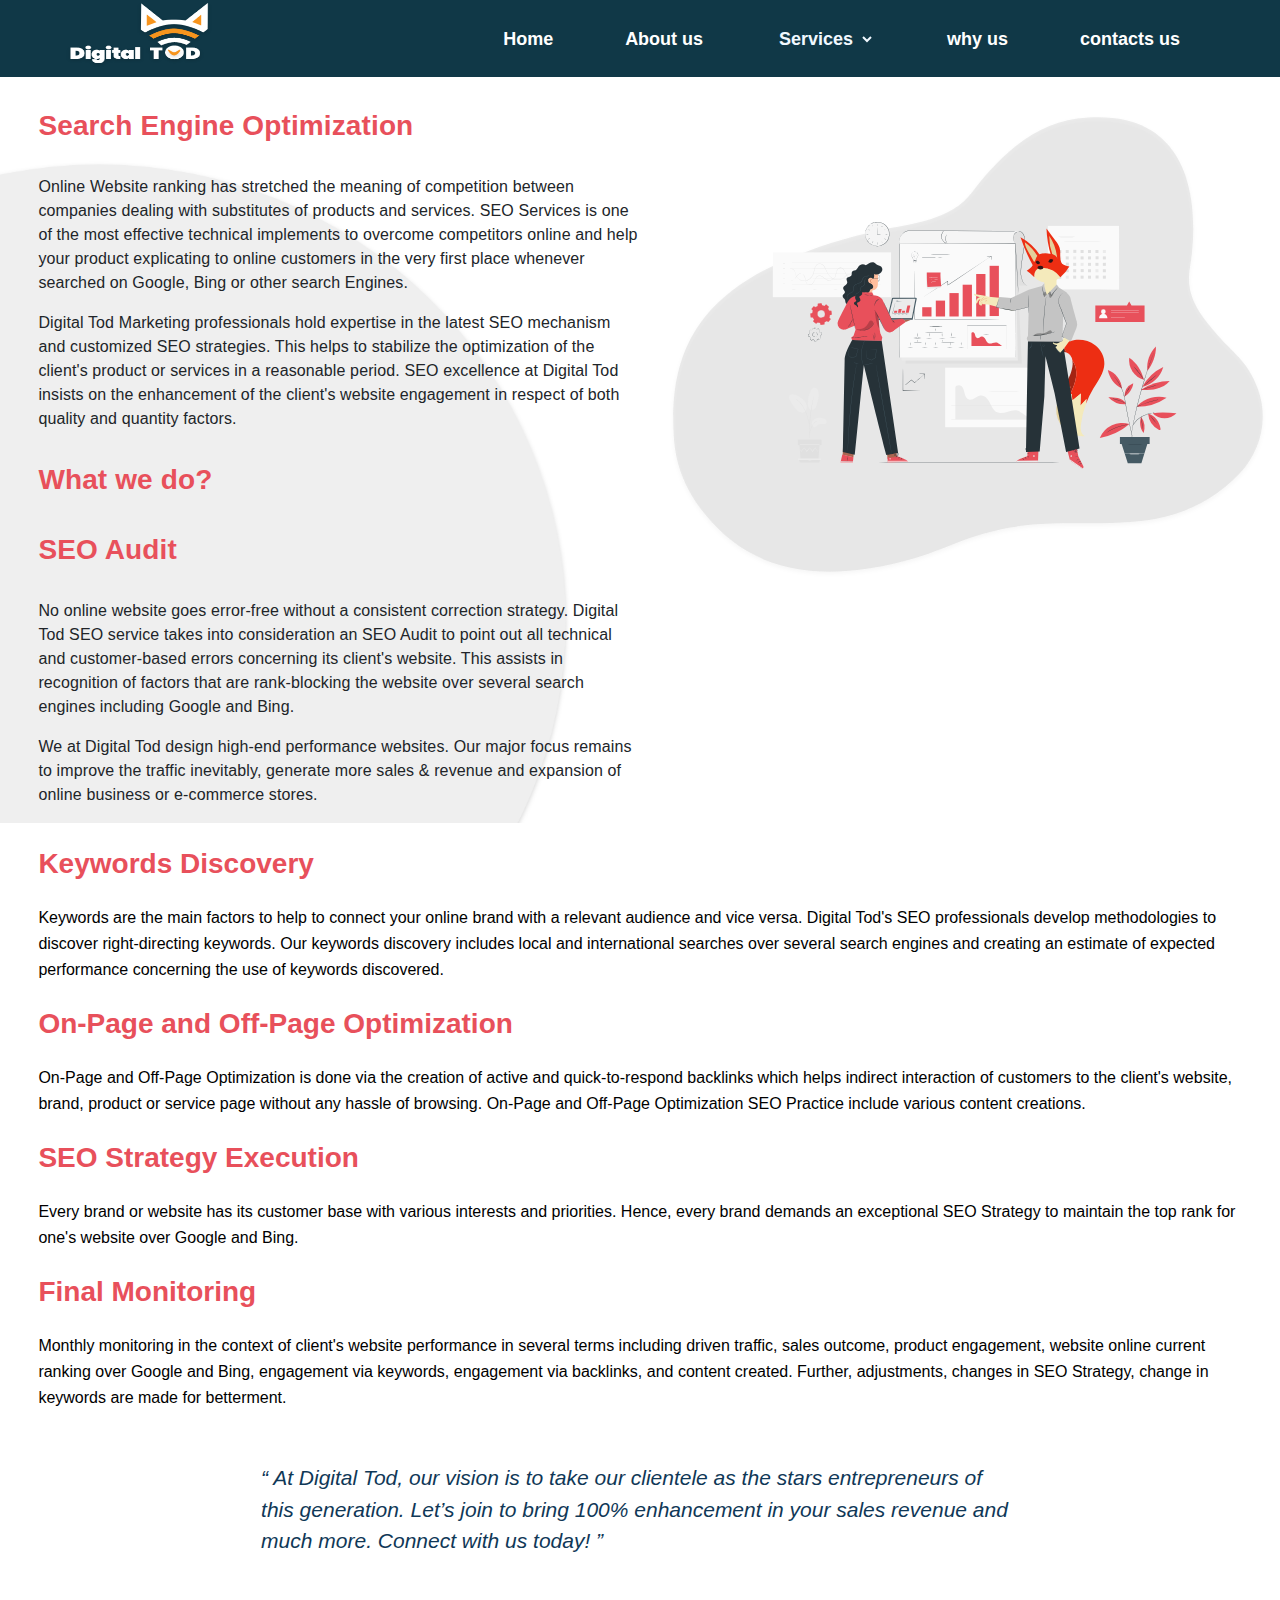
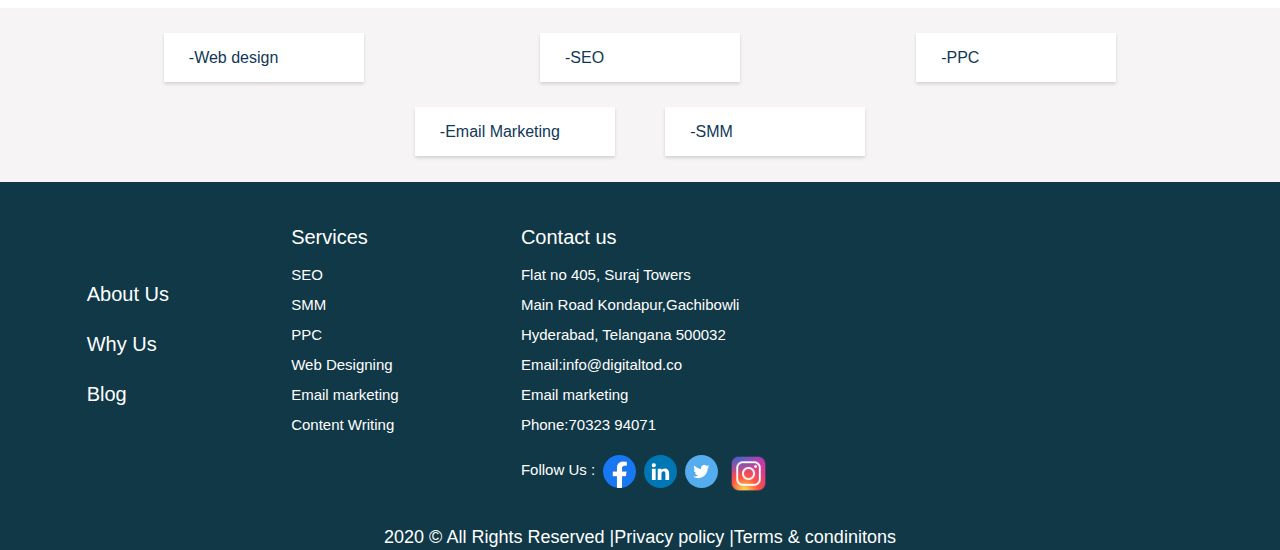
<file: public/seo.html>
<!DOCTYPE html>
<html lang="en">
<head>
    <meta charset="UTF-8">
    <meta name="viewport" content="width=device-width, initial-scale=1.0">
    <title>Digital Tod | Digital Marketing services</title>
    <link rel="icon" href="assets/logo-navy_blue.png">
    <link rel="stylesheet" href="styles/seo.css">
</head>
<body>
  <nav class="nav-bar">
    <div class="nav-bar-img">
      <a class="nav-element  main-icon" href="index.html"><img class="main_icon" src="assets/digital-tod-icon.png" width="150" height="70" alt="digital_tod"></a>
    </div>
      <div class="nav-bar-element">
     <a class="nav-element active" href="index.html">Home</a>
     <a class="nav-element" href="about_us.html" >About us</a>
     <select class="nav-element" id="service" for="services" name="services" >
      <option class="values" value=" "  ><b>Services</b></option>
      <option class="values" value="seo"><a href="#">SEO</a> </option>
      <option class="values" value="smm">SMM</option>
      <option class="values" value="+ppc">PPC</option>
      <option class="values" value="+wd">Web Designing</option>
      <option class="values" value="+em">Email Marketing</option>
      <option class="values" value="+cw">content writing</option>
       </select>
      <a class="nav-element" href="why_us.html">why us</a>
      <a class="nav-element"  id="contactus" href="contact_us.html">contacts us</a>
    </div>
</nav>
<!-- complet nav bar -->
<div class="content-with-img">
    <div class="four-paragraphs">
        <p class="heading Search-Engine-Optimization">Search Engine Optimization</p>
        <p class="paragraph frist">Online Website ranking has stretched the meaning of competition between companies dealing with substitutes of products and services. SEO Services is one of the most effective technical implements to overcome competitors online and help your product explicating to online customers in the very first place whenever searched on Google, Bing or other search Engines.</p>
        <p class="paragraph second">Digital Tod Marketing professionals hold expertise in the latest SEO mechanism and customized SEO strategies. This helps to stabilize the optimization of the client's product or services in a reasonable period. SEO excellence at Digital Tod insists on the enhancement of the client's website engagement in respect of both quality and quantity factors.</p>
        <p class="heading What-we-do?">What we do?</p>
        <p class="heading SEO-Audit">SEO Audit</p>
        <p class="paragraph third">No online website goes error-free without a consistent correction strategy. Digital Tod SEO service takes into consideration an SEO Audit to point out all technical and customer-based errors concerning its client's website. This assists in recognition of factors that are rank-blocking the website over several search engines including Google and Bing.</p>
        <p class="paragraph fourth">We at Digital Tod design high-end performance websites. Our major focus remains to improve the traffic inevitably, generate more sales & revenue and expansion of online business or e-commerce stores.</p>
    </div>
    <div class="seo-web-img">
        <img class="web-img" src="assets/seo_web_img.svg" alt="seo_img"> 
    </div>  
</div>
<div class="second-four-paragraph">
  <p class="heading Keywords-Discovery">Keywords Discovery</p>
  <p class="paragraph fifth" >Keywords are the main factors to help to connect your online brand with a relevant audience and vice versa. Digital Tod's SEO professionals develop methodologies to discover right-directing keywords. Our keywords discovery includes local and international searches over several search engines and creating an estimate of expected performance concerning the use of keywords discovered.</p>
  <p class="heading On-Page-and-Off-Page-Optimization">On-Page and Off-Page Optimization</p>
  <p class="paragraph sixth">On-Page and Off-Page Optimization is done via the creation of active and quick-to-respond backlinks which helps indirect interaction of customers to the client's website, brand, product or service page without any hassle of browsing. On-Page and Off-Page Optimization SEO Practice include various content creations.</p>
  <p class="heading SEO-Strategy-Execution">SEO Strategy Execution</p>
  <p class="paragraph seventh">Every brand or website has its customer base with various interests and priorities. Hence, every brand demands an exceptional SEO Strategy to maintain the top rank for one's website over Google and Bing.</p>
  <p class="heading Final-Monitoring">Final Monitoring</p>
  <p class="paragraph eighth">Monthly monitoring in the context of client's website performance in several terms including driven traffic, sales outcome, product engagement, website online current ranking over Google and Bing, engagement via keywords, engagement via backlinks, and content created. Further, adjustments, changes in SEO Strategy, change in keywords are made for betterment.</p>
</div>
<div class="horizontal_paragraph">
  <p class="h_paragraph">“ At Digital Tod, our vision is to take our clientele as the stars entrepreneurs of this generation. Let’s join to bring 100% enhancement in your sales revenue and much more. Connect with us today! ”</p>
</div>
   <div class="boxs">
      <div class="top_box">
          <a class="box1 web_design" href="web-design.html">-Web design</a>
          <a class="box1 seo" href="seo.html">-SEO</a>
          <a class="box1 ppc" href="ppc.html">-PPC</a>
      </div>
      <div class="down_box">
          <a class="box1 email_mark" href="email-marketing.html">-Email Marketing</a>
          <a class="box1 smm " href="smm.html">-SMM</a>
      </div>
   </div>
  </section>
  <!-- footer start -->
<!-- footer start -->
<footer class="more_details">
  <div class="column" >
    <div class="column1 one" >
      <a class="services-under" href="about_us.html"><p class="about_us">About Us</p></a>
      <a class="services-under" href="why_us.html"><p class="why-usa">Why Us</p></a>
      <a class="services-under" href="blog.html"><p class="blog">Blog</p></a>
    </div>
    <div class="column1">
      <p class="footer-services">Services</p>
      <a class="services-under" href="seo.html"><p class="seo">SEO</p></a>
      <a class="services-under" href="smm.html"><p class="smm">SMM</p></a>
      <a class="services-under" href="ppc.html"><p class="ppc">PPC</p></a>
      <a class="services-under" href="web-design.html"><p class="web-designing">Web Designing</p></a>
      <a class="services-under" href="email-marketing.html"><p class="email-marketing">Email marketing</p></a>
      <a class="services-under" href="Content-Writing.html"><p class="content-writing">Content Writing</p></a>
      </div>
    <div class="column1" >
      <p class="contact">Contact us</p>
      <p class="address">Flat no 405, Suraj Towers</p>
      <p class="address">Main Road Kondapur,Gachibowli</p>
      <p class="address">Hyderabad, Telangana 500032</p>
      <p class="address">Email:<a class="underln" href="#">info@digitaltod.co</a></p>
      <p class="address">Email marketing</p>
      <p class="address">Phone:<a class="underln" href="#">70323 94071</a></p>
      <div class="icons">
        <p class="address">Follow Us :</p>
       <a class="fb" href="https://www.facebook.com/DigitalTod"><img class="icon" src="assets/Facebook-icon.svg" alt="Facebook-icon"></a> 
       <a class="linkedin" href="https://www.linkedin.com/company/digitaltod/"><img class="icon" src="assets/LinkedIN-icon.svg" alt="LinkedIN-icon"></a>  
       <a class="twit" href="https://x.com/i/flow/login?redirect_after_login=%2Fdigital_tod"><img class="icon" src="assets/Twitter-icon.svg" alt="Twitter-icon"></a> 
       <a class="insta" href="https://www.instagram.com/digital_tod/"><img class="icon instas" src="assets/instagram-icon.png" alt="instagram-icon" width="45"></a>   
      </div>
    </div>
    <div class="column1 google_map">
      <iframe class="Map" src="https://www.google.com/maps/embed?pb=!1m18!1m12!1m3!1d3805.895375096423!2d78.36463487242652!3d17.46472104072558!2m3!1f0!2f0!3f0!3m2!1i1024!2i768!4f13.1!3m3!1m2!1s0x3bcb93cc5c8438a1%3A0x1732a7d84667b25b!2sAparna%20Towers%20Rd%2C%20Hanuman%20Nagar%2C%20Shilpa%20Hills%2C%20Kondapur%2C%20Hyderabad%2C%20Telangana%20500084!5e0!3m2!1sen!2sin!4v1722533489274!5m2!1sen!2sin" title="map"  style="border:0;" allowfullscreen="" loading="lazy" target="_blank" referrerpolicy="no-referrer-when-downgrade"></iframe>
    </div>
  </div>
  <p class="lastparagraph">2020 © All Rights Reserved |Privacy policy |Terms & condinitons</p>
</footer>
</body>
</html>
</file>
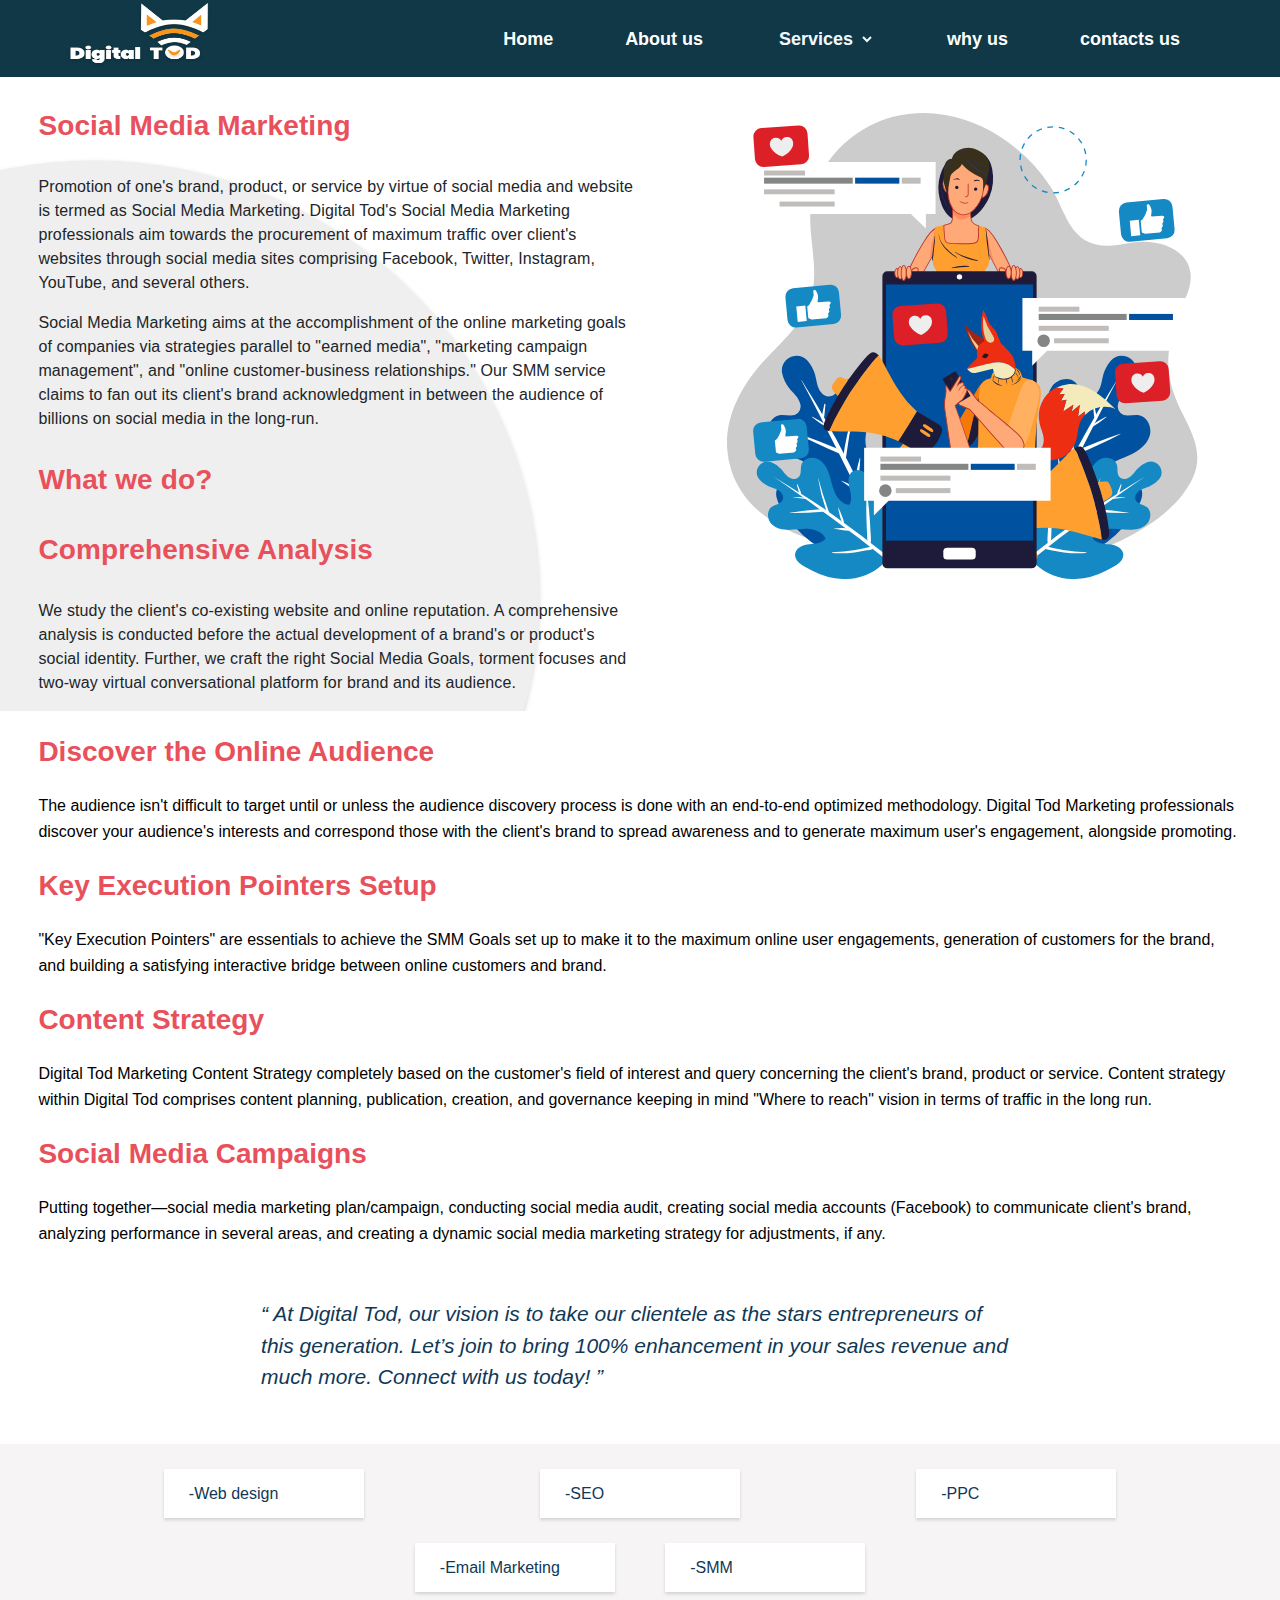
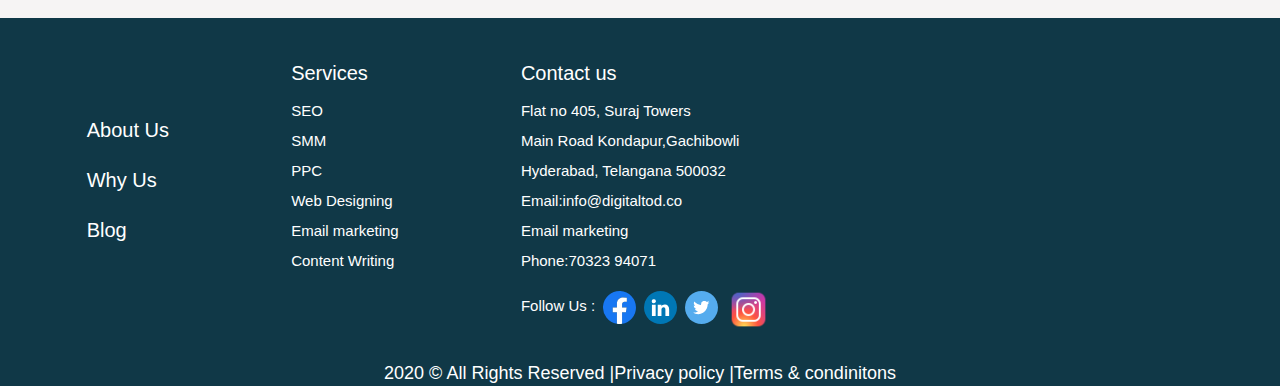
<file: public/smm.html>
<!DOCTYPE html>
<html lang="en">
<head>
    <meta charset="UTF-8">
    <meta name="viewport" content="width=device-width, initial-scale=1.0">
    <title>Digital Tod | Digital Marketing services</title>
    <link rel="icon" href="assets/logo-navy_blue.png">
    <link rel="stylesheet" href="styles/smm.css">
</head>
<body>
  <nav class="nav-bar">
    <div class="nav-bar-img">
      <a class="nav-element  main-icon" href="index.html"><img class="main_icon" src="assets/digital-tod-icon.png" width="150" height="70" alt="digital_tod"></a>
    </div>
      <div class="nav-bar-element">
     <a class="nav-element active" href="index.html">Home</a>
     <a class="nav-element" href="about_us.html" >About us</a>
     <select class="nav-element" id="service" for="services" name="services" >
      <option class="values" value=" "  ><b>Services</b></option>
      <option class="values" value="seo"><a href="#">SEO</a> </option>
      <option class="values" value="smm">SMM</option>
      <option class="values" value="+ppc">PPC</option>
      <option class="values" value="+wd">Web Designing</option>
      <option class="values" value="+em">Email Marketing</option>
      <option class="values" value="+cw">content writing</option>
       </select>
      <a class="nav-element" href="why_us.html">why us</a>
      <a class="nav-element"  id="contactus" href="contact_us.html">contacts us</a>
    </div>
</nav>
<!-- complet nav bar -->
<div class="content-with-img">
    <div class="four-paragraphs">
        <p class="heading Social-Media-Marketing">Social Media Marketing</p>
        <p class="paragraph frist">Promotion of one's brand, product, or service by virtue of social media and website is termed as Social Media Marketing. Digital Tod's Social Media Marketing professionals aim towards the procurement of maximum traffic over client's websites through social media sites comprising Facebook, Twitter, Instagram, YouTube, and several others.</p>
        <p class="paragraph second">Social Media Marketing aims at the accomplishment of the online marketing goals of companies via strategies parallel to "earned media", "marketing campaign management", and "online customer-business relationships." Our SMM service claims to fan out its client's brand acknowledgment in between the audience of billions on social media in the long-run.</p>
        <p class="heading What-we-do?">What we do?</p>
        <p class="heading Comprehensive-Analysis">Comprehensive Analysis</p>
        <p class="paragraph third">We study the client's co-existing website and online reputation. A comprehensive analysis is conducted before the actual development of a brand's or product's social identity. Further, we craft the right Social Media Goals, torment focuses and two-way virtual conversational platform for brand and its audience.</p>
    </div>
    <div class="smm-web-img">
        <img class="smm-page-img" src="assets/smm-page-image.svg" alt="seo_img"> 
    </div>  
</div>

<div class="second-four-paragraph">
    <p class="heading Discover-the-Online-Audience">Discover the Online Audience</p>
    <p class="paragraph fifth" >The audience isn't difficult to target until or unless the audience discovery process is done with an end-to-end optimized methodology. Digital Tod Marketing professionals discover your audience's interests and correspond those with the client's brand to spread awareness and to generate maximum user's engagement, alongside promoting.</p>
    <p class="heading Key-Execution-Pointers-Setup">Key Execution Pointers Setup</p>
    <p class="paragraph sixth">"Key Execution Pointers" are essentials to achieve the SMM Goals set up to make it to the maximum online user engagements, generation of customers for the brand, and building a satisfying interactive bridge between online customers and brand.</p>
    <p class="heading Content-Strategy">Content Strategy</p>
    <p class="paragraph seventh">Digital Tod Marketing Content Strategy completely based on the customer's field of interest and query concerning the client's brand, product or service. Content strategy within Digital Tod comprises content planning, publication, creation, and governance keeping in mind "Where to reach" vision in terms of traffic in the long run.</p>
    <p class="heading Social-Media-Campaigns">Social Media Campaigns</p>
    <p class="paragraph eighth">Putting together—social media marketing plan/campaign, conducting social media audit, creating social media accounts (Facebook) to communicate client's brand, analyzing performance in several areas, and creating a dynamic social media marketing strategy for adjustments, if any.</p>
  </div>
<div class="horizontal_paragraph">
    <p class="h_paragraph">“ At Digital Tod, our vision is to take our clientele as the stars entrepreneurs of this generation. Let’s join to bring 100% enhancement in your sales revenue and much more. Connect with us today! ”</p>
  </div>
     <div class="boxs">
        <div class="top_box">
            <a class="box1 web_design" href="web-design">-Web design</a>
            <a class="box1 seo" href="seo.html">-SEO</a>
            <a class="box1 ppc" href="ppc.html">-PPC</a>
        </div>
        <div class="down_box">
            <a class="box1 email_mark" href="email-marketing.html">-Email Marketing</a>
            <a class="box1 smm " href="smm.html">-SMM</a>
        </div>
     </div>
    </section>
    <!-- footer start -->
  <footer class="more_details">
    <div class="column" >
      <div class="column1 one" >
        <a class="services-under" href="about_us.html"><p class="about_us">About Us</p></a>
        <a class="services-under" href="why_us.html"><p class="why-usa">Why Us</p></a>
        <a class="services-under" href="blog.html"><p class="blog">Blog</p></a>
      </div>
      <div class="column1">
        <p class="footer-services">Services</p>
        <a class="services-under" href="seo.html"><p class="seo">SEO</p></a>
        <a class="services-under" href="smm.html"><p class="smm">SMM</p></a>
        <a class="services-under" href="ppc.html"><p class="ppc">PPC</p></a>
        <a class="services-under" href="web-design.html"><p class="web-designing">Web Designing</p></a>
        <a class="services-under" href="email-marketing.html"><p class="email-marketing">Email marketing</p></a>
        <a class="services-under" href="Content-Writing.html"><p class="content-writing">Content Writing</p></a>
        </div>
      <div class="column1" >
        <p class="contact">Contact us</p>
        <p class="address">Flat no 405, Suraj Towers</p>
        <p class="address">Main Road Kondapur,Gachibowli</p>
        <p class="address">Hyderabad, Telangana 500032</p>
        <p class="address">Email:<a class="underln" href="#">info@digitaltod.co</a></p>
        <p class="address">Email marketing</p>
        <p class="address">Phone:<a class="underln" href="#">70323 94071</a></p>
        <div class="icons">
          <p class="address">Follow Us :</p>
         <a class="fb" href="https://www.facebook.com/DigitalTod"><img class="icon" src="assets/Facebook-icon.svg" alt="Facebook-icon"></a> 
         <a class="linkedin" href="https://www.linkedin.com/company/digitaltod/"><img class="icon" src="assets/LinkedIN-icon.svg" alt="LinkedIN-icon"></a>  
         <a class="twit" href="https://x.com/i/flow/login?redirect_after_login=%2Fdigital_tod"><img class="icon" src="assets/Twitter-icon.svg" alt="Twitter-icon"></a> 
         <a class="insta" href="https://www.instagram.com/digital_tod/"><img class="icon instas" src="assets/instagram-icon.png" alt="instagram-icon" width="45"></a>   
        </div>
      </div>
      <div class="column1 google_map">
        <iframe class="Map" src="https://www.google.com/maps/embed?pb=!1m18!1m12!1m3!1d3805.895375096423!2d78.36463487242652!3d17.46472104072558!2m3!1f0!2f0!3f0!3m2!1i1024!2i768!4f13.1!3m3!1m2!1s0x3bcb93cc5c8438a1%3A0x1732a7d84667b25b!2sAparna%20Towers%20Rd%2C%20Hanuman%20Nagar%2C%20Shilpa%20Hills%2C%20Kondapur%2C%20Hyderabad%2C%20Telangana%20500084!5e0!3m2!1sen!2sin!4v1722533489274!5m2!1sen!2sin" title="map"  style="border:0;" allowfullscreen="" loading="lazy" target="_blank" referrerpolicy="no-referrer-when-downgrade"></iframe>
      </div>
    </div>
    <p class="lastparagraph">2020 © All Rights Reserved |Privacy policy |Terms & condinitons</p>
  </footer>
 </body>
</html>
</file>
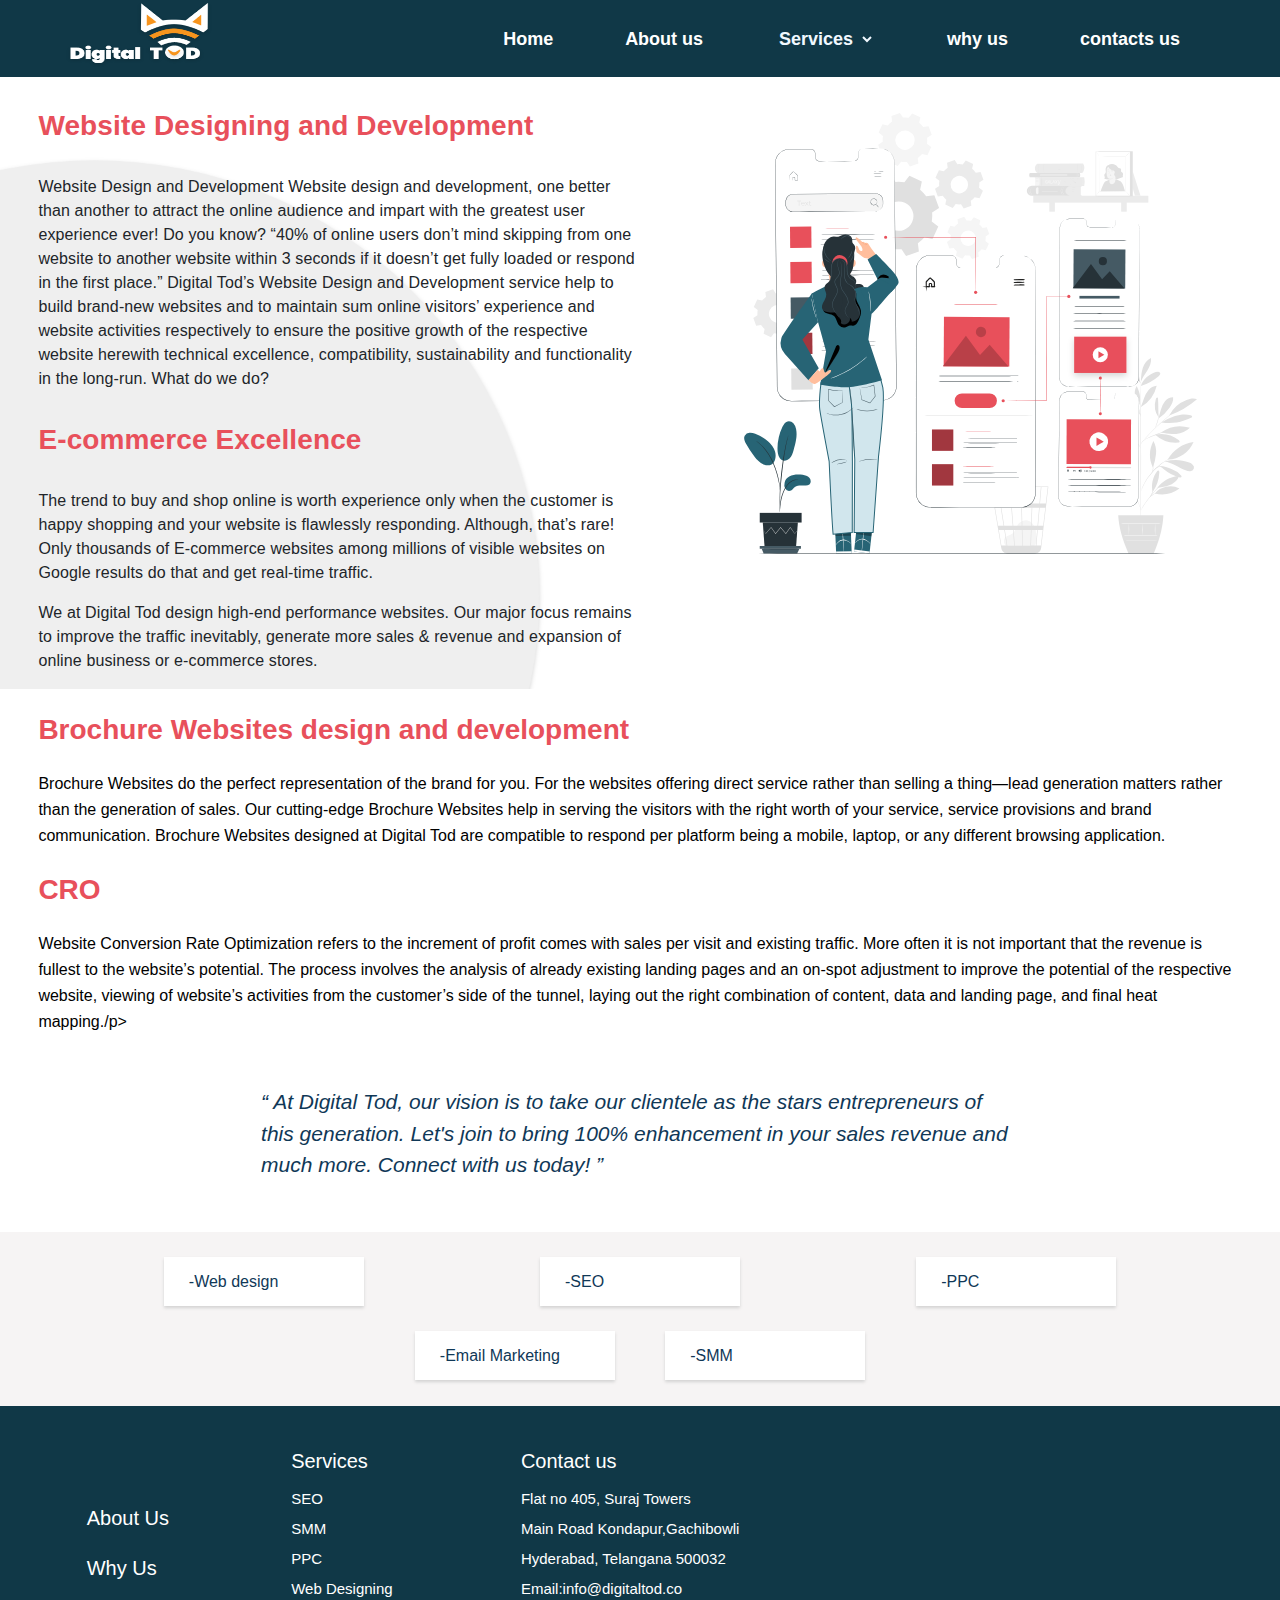
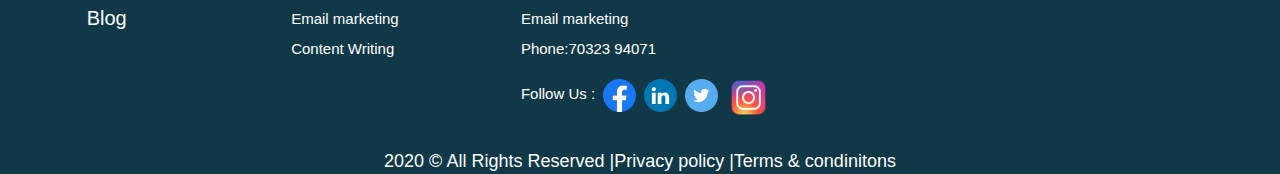
<file: public/web-design.html>
<!DOCTYPE html>
<html lang="en">
<head>
    <meta charset="UTF-8">
    <meta name="viewport" content="width=device-width, initial-scale=1.0">
    <title>Digital Tod | Digital Marketing services</title>
    <link rel="icon" href="assets/logo-navy_blue.png" >
    <link rel="stylesheet" href="styles/web-design.css">
</head>
<body>
  <nav class="nav-bar">
    <div class="nav-bar-img">
      <a class="nav-element  main-icon" href="index.html"><img class="main_icon" src="assets/digital-tod-icon.png" width="150" height="70" alt="digital_tod"></a>
    </div>
      <div class="nav-bar-element">
     <a class="nav-element active" href="index.html">Home</a>
     <a class="nav-element" href="about_us.html" >About us</a>
     <select class="nav-element" id="service" for="services" name="services" >
      <option class="values" value=" "  ><b>Services</b></option>
      <option class="values" value="seo"><a href="#">SEO</a> </option>
      <option class="values" value="smm">SMM</option>
      <option class="values" value="+ppc">PPC</option>
      <option class="values" value="+wd">Web Designing</option>
      <option class="values" value="+em">Email Marketing</option>
      <option class="values" value="+cw">content writing</option>
       </select>
      <a class="nav-element" href="why_us.html">why us</a>
      <a class="nav-element"  id="contactus" href="contact_us.html">contacts us</a>
    </div>
</nav>
<!-- complete nav bar -->
<div class="content-with-img">
    <div class="four-paragraphs">
        <p class="heading Website-Designing-and-Development">Website Designing and Development</p>
        <p class="paragraph frist">Website Design and Development Website design and development, one better than another to attract the online audience and impart with the greatest user experience ever! Do you know? “40% of online users don’t mind skipping from one website to another website within 3 seconds if it doesn’t get fully loaded or respond in the first place.” Digital Tod’s Website Design and Development service help to build brand-new websites and to maintain sum online visitors’ experience and website activities respectively to ensure the positive growth of the respective website herewith technical excellence, compatibility, sustainability and functionality in the long-run. What do we do?</p>
        <p class="heading What-we-do?">E-commerce Excellence</p>
        <p class="paragraph second">The trend to buy and shop online is worth experience only when the customer is happy shopping and your website is flawlessly responding. Although, that’s rare! Only thousands of E-commerce websites among millions of visible websites on Google results do that and get real-time traffic.</p>
        <p class="paragraph third">We at Digital Tod design high-end performance websites. Our major focus remains to improve the traffic inevitably, generate more sales & revenue and expansion of online business or e-commerce stores.</p>
          </div>
    <div class="web-design-web-img">
        <img class="web-img" src="assets/web-design-illustration-one.svg" alt="web-design_img"> 
    </div>  
</div>

<div class="second-four-paragraph">
    <p class="heading Brochure-Websites">Brochure Websites design and development</p>
    <p class="paragraph fifth" >Brochure Websites do the perfect representation of the brand for you. For the websites offering direct service rather than selling a thing—lead generation matters rather than the generation of sales. Our cutting-edge Brochure Websites help in serving the visitors with the right worth of your service, service provisions and brand communication. Brochure Websites designed at Digital Tod are compatible to respond per platform being a mobile, laptop, or any different browsing application.</p>
    <p class="heading CRO">CRO</p>
    <p class="paragraph sixth">Website Conversion Rate Optimization refers to the increment of profit comes with sales per visit and existing traffic. More often it is not important that the revenue is fullest to the website’s potential. The process involves the analysis of already existing landing pages and an on-spot adjustment to improve the potential of the respective website, viewing of website’s activities from the customer’s side of the tunnel, laying out the right combination of content, data and landing page, and final heat mapping./p>
</div>
<div class="horizontal_paragraph">
    <p class="h_paragraph">“ At Digital Tod, our vision is to take our clientele as the stars entrepreneurs of this generation. Let's join to bring 100% enhancement in your sales revenue and much more. Connect with us today! ”</p>
  </div>
     <div class="boxs">
        <div class="top_box">
            <a class="box1 web_design" href="web-design.html">-Web design</a>
            <a class="box1 seo" href="seo.html">-SEO</a>
            <a class="box1 ppc" href="ppc.html">-PPC</a>
        </div>
        <div class="down_box">
            <a class="box1 email_mark" href="email-marketing.html">-Email Marketing</a>
            <a class="box1 smm " href="smm.html">-SMM</a>
        </div>
     </div>
    </section>
    <!-- footer start -->
    <footer class="more_details">
      <div class="column" >
        <div class="column1 one" >
          <a class="services-under" href="about_us.html"><p class="about_us">About Us</p></a>
          <a class="services-under" href="why_us.html"><p class="why-usa">Why Us</p></a>
          <a class="services-under" href="blog.html"><p class="blog">Blog</p></a>
        </div>
        <div class="column1">
          <p class="footer-services">Services</p>
          <a class="services-under" href="seo.html"><p class="seo">SEO</p></a>
          <a class="services-under" href="smm.html"><p class="smm">SMM</p></a>
          <a class="services-under" href="ppc.html"><p class="ppc">PPC</p></a>
          <a class="services-under" href="web-design.html"><p class="web-designing">Web Designing</p></a>
          <a class="services-under" href="email-marketing.html"><p class="email-marketing">Email marketing</p></a>
          <a class="services-under" href="Content-Writing.html"><p class="content-writing">Content Writing</p></a>
          </div>
        <div class="column1" >
          <p class="contact">Contact us</p>
          <p class="address">Flat no 405, Suraj Towers</p>
          <p class="address">Main Road Kondapur,Gachibowli</p>
          <p class="address">Hyderabad, Telangana 500032</p>
          <p class="address">Email:<a class="underln" href="#">info@digitaltod.co</a></p>
          <p class="address">Email marketing</p>
          <p class="address">Phone:<a class="underln" href="#">70323 94071</a></p>
          <div class="icons">
            <p class="address">Follow Us :</p>
           <a class="fb" href="https://www.facebook.com/DigitalTod"><img class="icon" src="assets/Facebook-icon.svg" alt="Facebook-icon"></a> 
           <a class="linkedin" href="https://www.linkedin.com/company/digitaltod/"><img class="icon" src="assets/LinkedIN-icon.svg" alt="LinkedIN-icon"></a>  
           <a class="twit" href="https://x.com/i/flow/login?redirect_after_login=%2Fdigital_tod"><img class="icon" src="assets/Twitter-icon.svg" alt="Twitter-icon"></a> 
           <a class="insta" href="https://www.instagram.com/digital_tod/"><img class="icon instas" src="assets/instagram-icon.png" alt="instagram-icon" width="45"></a>   
          </div>
        </div>
        <div class="column1 google_map">
          <iframe class="Map" src="https://www.google.com/maps/embed?pb=!1m18!1m12!1m3!1d3805.895375096423!2d78.36463487242652!3d17.46472104072558!2m3!1f0!2f0!3f0!3m2!1i1024!2i768!4f13.1!3m3!1m2!1s0x3bcb93cc5c8438a1%3A0x1732a7d84667b25b!2sAparna%20Towers%20Rd%2C%20Hanuman%20Nagar%2C%20Shilpa%20Hills%2C%20Kondapur%2C%20Hyderabad%2C%20Telangana%20500084!5e0!3m2!1sen!2sin!4v1722533489274!5m2!1sen!2sin" title="map"  style="border:0;" allowfullscreen="" loading="lazy" target="_blank" referrerpolicy="no-referrer-when-downgrade"></iframe>
        </div>
      </div>
      <p class="lastparagraph">2020 © All Rights Reserved |Privacy policy |Terms & condinitons</p>
    </footer>
 </body>
</html>
</file>
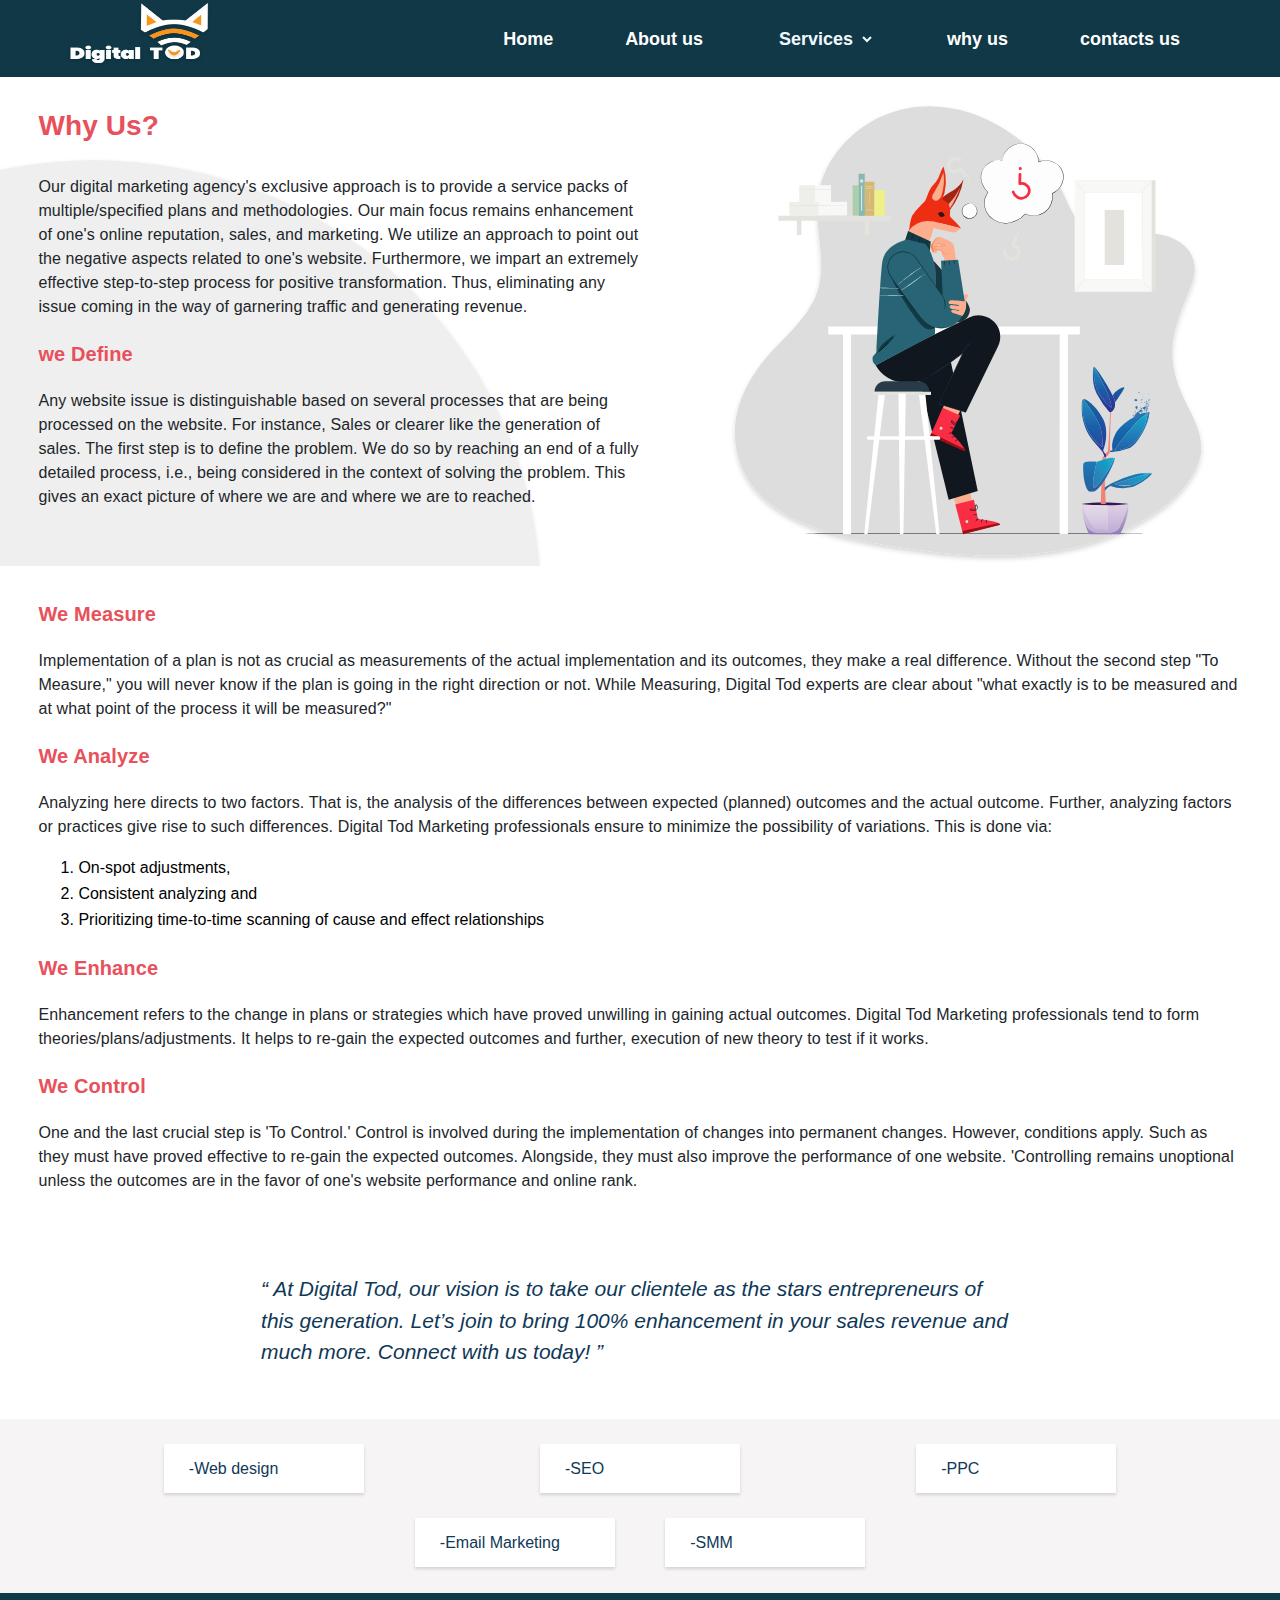
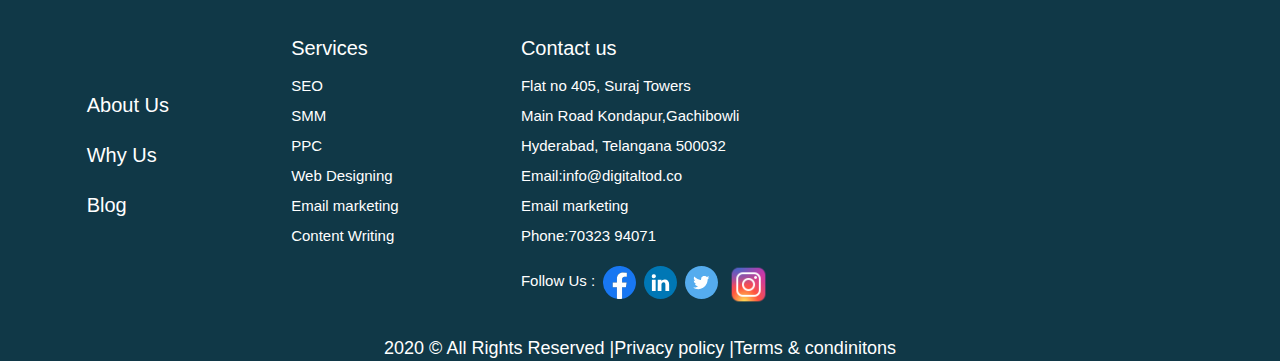
<file: public/why_us.html>
<!DOCTYPE html>
<html lang="en">
<head>
    <meta charset="UTF-8">
    <meta name="viewport" content="width=device-width, initial-scale=1.0">
    <title>Digital Tod | Digital Marketing services</title>
    <link rel="icon" href="assets/logo-navy_blue.png">
    <link rel="stylesheet" href="styles/why_us.css">
</head>
<body><nav class="nav-bar">
  <div class="nav-bar-img">
    <a class="nav-element  main-icon" href="index.html"><img class="main_icon" src="assets/digital-tod-icon.png" width="150" height="70" alt="digital_tod"></a>
  </div>
    <div class="nav-bar-element">
   <a class="nav-element active" href="index.html">Home</a>
   <a class="nav-element" href="about_us.html" >About us</a>
   <select class="nav-element" id="service" for="services" name="services" >
    <option class="values" value=" "  ><b>Services</b></option>
    <option class="values" value="seo"><a href="#">SEO</a> </option>
    <option class="values" value="smm">SMM</option>
    <option class="values" value="+ppc">PPC</option>
    <option class="values" value="+wd">Web Designing</option>
    <option class="values" value="+em">Email Marketing</option>
    <option class="values" value="+cw">content writing</option>
     </select>
    <a class="nav-element" href="why_us.html">why us</a>
    <a class="nav-element"  id="contactus" href="contact_us.html">contacts us</a>
  </div>
</nav>
    <!-- close nav bar -->
     <section>
     <div  class="why-us">
        <div class="why-us_paragraphs">
        <p class="about head">Why Us?</p>
        <p class="about p1">Our digital marketing agency's exclusive approach is to provide a service packs of multiple/specified plans and methodologies. Our main focus remains enhancement of one's online reputation, sales, and marketing. We utilize an approach to point out the negative aspects related to one's website. Furthermore, we impart an extremely effective step-to-step process for positive transformation. Thus, eliminating any issue coming in the way of garnering traffic and generating revenue.</p>
        <p class="about head2">we Define</p>
        <p class="about p2">Any website issue is distinguishable based on several processes that are being processed on the website. For instance, Sales or clearer like the generation of sales. The first step is to define the problem. We do so by reaching an end of a fully detailed process, i.e., being considered in the context of solving the problem. This gives an exact picture of where we are and where we are to reached.</p>
        </div>
        <div class="why-us_img">
            <img class="why_img" src="assets/whyus-page-image.svg" width="575" alt="about-us-img">
        </div>
     </div>
     <div class="down_3paragraph">
            <p class="about head2">We Measure</p>
            <p class="about p2">Implementation of a plan is not as crucial as measurements of the actual implementation and its outcomes, they make a real difference. Without the second step "To Measure," you will never know if the plan is going in the right direction or not. While Measuring, Digital Tod experts are clear about "what exactly is to be measured and at what point of the process it will be measured?"</p>
            <p class="about head2">We Analyze</p>
            <p class="about p2">Analyzing here directs to two factors. That is, the analysis of the differences between expected (planned) outcomes and the actual outcome. Further, analyzing factors or practices give rise to such differences. Digital Tod Marketing professionals ensure to minimize the possibility of variations. This is done via:</p>
    <ol>
        <li>On-spot adjustments,</li>
        <li>Consistent analyzing and</li>
        <li>Prioritizing time-to-time scanning of cause and effect relationships</li>
    </ol>
    <p class="about head2">We Enhance</p>
    <p class="about p2" >Enhancement refers to the change in plans or strategies which have proved unwilling in gaining actual outcomes. Digital Tod Marketing professionals tend to form theories/plans/adjustments. It helps to re-gain the expected outcomes and further, execution of new theory to test if it works.</p>
    <p class="about head2">We Control</p>
    <p class="about p2">One and the last crucial step is 'To Control.' Control is involved during the implementation of changes into permanent changes. However, conditions apply. Such as they must have proved effective to re-gain the expected outcomes. Alongside, they must also improve the performance of one website. 'Controlling remains unoptional unless the outcomes are in the favor of one's website performance and online rank.</p>
     </div>
<div class="horizontal_paragraph">
        <p class="h_paragraph">“ At Digital Tod, our vision is to take our clientele as the stars entrepreneurs of this generation. Let’s join to bring 100% enhancement in your sales revenue and much more. Connect with us today! ”</p>
     </div>
     <div class="boxs">
      <div class="top_box">
          <a class="box1 web_design" href="web-design.html">-Web design</a>
          <a class="box1 seo" href="seo.html">-SEO</a>
          <a class="box1 ppc" href="ppc.html">-PPC</a>
      </div>
      <div class="down_box">
          <a class="box1 email_mark" href="email-marketing.html">-Email Marketing</a>
          <a class="box1 smm " href="smm.html">-SMM</a>
      </div>
   </div>
  </section>
        <!-- footer start -->
        <footer class="more_details">
          <div class="column" >
            <div class="column1 one" >
              <a class="services-under" href="about_us.html"><p class="about_us">About Us</p></a>
              <a class="services-under" href="why_us.html"><p class="why-usa">Why Us</p></a>
              <a class="services-under" href="blog.html"><p class="blog">Blog</p></a>
            </div>
            <div class="column1">
              <p class="footer-services">Services</p>
              <a class="services-under" href="seo.html"><p class="seo">SEO</p></a>
              <a class="services-under" href="smm.html"><p class="smm">SMM</p></a>
              <a class="services-under" href="ppc.html"><p class="ppc">PPC</p></a>
              <a class="services-under" href="web-design.html"><p class="web-designing">Web Designing</p></a>
              <a class="services-under" href="email-marketing.html"><p class="email-marketing">Email marketing</p></a>
              <a class="services-under" href="Content-Writing.html"><p class="content-writing">Content Writing</p></a>
              </div>
            <div class="column1" >
              <p class="contact">Contact us</p>
              <p class="address">Flat no 405, Suraj Towers</p>
              <p class="address">Main Road Kondapur,Gachibowli</p>
              <p class="address">Hyderabad, Telangana 500032</p>
              <p class="address">Email:<a class="underln" href="#">info@digitaltod.co</a></p>
              <p class="address">Email marketing</p>
              <p class="address">Phone:<a class="underln" href="#">70323 94071</a></p>
              <div class="icons">
                <p class="address">Follow Us :</p>
               <a class="fb" href="https://www.facebook.com/DigitalTod"><img class="icon" src="assets/Facebook-icon.svg" alt="Facebook-icon"></a> 
               <a class="linkedin" href="https://www.linkedin.com/company/digitaltod/"><img class="icon" src="assets/LinkedIN-icon.svg" alt="LinkedIN-icon"></a>  
               <a class="twit" href="https://x.com/i/flow/login?redirect_after_login=%2Fdigital_tod"><img class="icon" src="assets/Twitter-icon.svg" alt="Twitter-icon"></a> 
               <a class="insta" href="https://www.instagram.com/digital_tod/"><img class="icon instas" src="assets/instagram-icon.png" alt="instagram-icon" width="45"></a>   
              </div>
            </div>
            <div class="column1 google_map">
              <iframe class="Map" src="https://www.google.com/maps/embed?pb=!1m18!1m12!1m3!1d3805.895375096423!2d78.36463487242652!3d17.46472104072558!2m3!1f0!2f0!3f0!3m2!1i1024!2i768!4f13.1!3m3!1m2!1s0x3bcb93cc5c8438a1%3A0x1732a7d84667b25b!2sAparna%20Towers%20Rd%2C%20Hanuman%20Nagar%2C%20Shilpa%20Hills%2C%20Kondapur%2C%20Hyderabad%2C%20Telangana%20500084!5e0!3m2!1sen!2sin!4v1722533489274!5m2!1sen!2sin" title="map"  style="border:0;" allowfullscreen="" loading="lazy" target="_blank" referrerpolicy="no-referrer-when-downgrade"></iframe>
            </div>
          </div>
          <p class="lastparagraph">2020 © All Rights Reserved |Privacy policy |Terms & condinitons</p>
        </footer>
</body>
</html>
</file>
<file: public/styles/index.css>
body{
    margin:0px;
    max-width: 100%;
    font-size: 16px;
    line-height: 26px;
    font-weight: 500;
    font-family: Poppins,sans-serif;
    justify-content: center;
    align-items: center;
}
.nav-bar{
    background-color: #103847;
    display: flex;
    padding: 0% 5%;
    justify-content:space-between;
    position: sticky;
    top:0px ;
}
.nav-bar-element{
    display: flex;
    justify-content:space-around;
    width: 65%;
    flex-wrap: wrap;
    align-items: center;
}
.nav-element{
    max-width: auto;
    text-decoration: none;
    font-size: 18px;
    color:white;
    font-weight: bold;
} 
select.nav-element{
    color: aliceblue;
    background-color: #103847;
    width: 100px;
    border: none;
}
.values{
    background-color: aliceblue;
    color: black;
    padding: 10px;
}
.nav-bar-img{
    display: flex;
    align-items: center;
}

/* nav bar close */
.matter-with-web-img{
   max-width: 99.2%;
    display: flex;
    background: url(assets/section_background.png);
    background-size: cover;
    padding: 3% 4% 3% 1% ;
    margin-bottom: 50px;

}
.matter{
    padding: 2% ;
    padding-left: 5.2%;
    color: rgb(248, 250, 250);
}
.large_D{
    font-size: 20px;
    }
    .button{
        background: #103857;
        border: none;
        color: #fff;
        padding: 8px 16px;
        border-radius: 45px;
        margin-left: 0;
        margin-top: 5.5%;
        font-size: 17px;
        text-decoration: none;

    }
    .button:hover{
        text-decoration: underline;
    }
    img.arvind{
        width: 50%;
        height: auto;
        padding-top: 3%;
    }
    .services{
        text-align: center;
        font-size: 36px;
        font-weight: 400;
        line-height: 1.2;
        color:rgb(0, 0, 0);
        text-transform: capitalize;
        margin:0px;
        
    }
    .underline{
        text-align: center;
        width: 70px;
        background: #103847;
        height: 3px;
        margin: 0 auto;
        font-size: 1rem;
        font-weight: 400;
        line-height: 1.5;
        color: #212529;
        margin-top: 20px ;
       
    }
    .box1{
        text-align: center;
        width: 280px;
        background-color: #FFF;
        padding:30px 20px 10px 20px;
        border: 1px #dadab3 solid;
        border-radius: 5px;
        box-shadow:0.3px 0.5px 5px 1px #dadab3;
        transition: all 0.75s ease-in;
        margin: 2% 1%;
       
    }
    .card_paragraph{
        font-size: 15px;
        font-weight: 400;
        line-height: 1.5;
        margin: 0px;
        padding-bottom: 10px;
    }
    .card_name{
        font-size: 16px;
        font-weight: 600;
        padding: 5px;
    }
    .box1:hover{
        background-color: rgb(244, 128, 79);
    }
    .main-box{
        display: flex;
        justify-content: space-around;
        flex-wrap: wrap;
        padding:  4% 6%;
    }
    .read-more-button{
        color:#103857;
        float: right;
        margin-top: 1%;
        text-decoration: underline;
        font-weight: 600;
    }
    /* whyus */
    .content{
        display: flex;
        width: 650px;
        height: auto;
        padding: 10px;
        background: #ebe7e7;
        margin:30px;
        border-left: 16px #103847 solid;
    }
    .content-head{
        font: 18px Poppins, sans-serif;
        padding: 0px;
        margin: 0px;
    }
    .content-paragragh{
        font-size: 16px;
        font-weight: 400;
        line-height: 1.5;
        padding: 8px;
        margin: 0px;
       
    }
    .content-imgg{
        display: flex;
        align-items: center;
        padding: 20px;
    }
    .second-pic{
        width: 40%;
        
    }
    .second-pics{
        width: 80%;
        margin-left: 12%;
    }
    
    /* footer start */
    .column{
        display: flex;
        background-color:#103847;
        color:#FFF;
       justify-content:space-around;
       font-size: 15px;
       font-weight: 400;
       line-height:1;
       padding: 2%;
       height: auto;
    }

.underln{
    color: #FFF;
    text-decoration: none;
}
.underln:hover{
    text-decoration: underline;
}
.icon{
    margin-left: 8px;
    margin-top: 8px;
}
.icons{
    display:flex; 
}
.services-under{
    text-decoration: none;
     color: white;
}
.lastparagraph{
    margin:0px;
    text-align: center;
    color: white;
    background-color: #103847;
    font-size: 18px;
   
 }
 .footer-services,.contact{
    font-size: 20px;
}
.one{
    margin-top: 52px;
    line-height:1.5;
    font-size: 20px;
}
.instas{
    margin-top: 4px;
}
.Map{
    margin:0px;
    padding: 0px;
    width: 80%;
    height: 80%; 
    
}
.google_map{
    display: flex;
    justify-content: center;
     align-items: center;
}
@media only screen and (max-width: 1100px){
    .matter-with-web-img{
        flex-direction: column;
        justify-content: center;
        align-items: center;
    }
    .content-imgg {
        justify-content: center;
        flex-wrap: wrap-reverse;
    
    }
    .second-pic {
      width: 60%;
        align-items: center;
        display: flex;
        justify-content: center;
}
.content {
    width: 85%;
}
}
@media only screen and (max-width: 850px){
    .column1{
        padding: 20px; 
    }
}

  @media only screen and (max-width: 768px){
    .nav-bar-element{
        flex-direction: column;
        height: 96px;
        width: 100%;
        justify-content: end;
    }
   .nav-element{
    text-decoration: none;
    font-size: 12px;
    line-height: 17px;
    color: white;
    font-weight: bold;
    text-align: right;
    width: 100%;
   }
   select.nav-element {
    color: aliceblue;
    background-color: #103847;
    width: 100%;
    border: none;
    text-align: right;
}

    /* complete nav section */
    .matter-with-web-img{
        flex-direction: column;
        align-items: center;
    }
    #web_pic{
        width: 80%;
        height: 80%;
    }
    .content-imgg{
        justify-content: center;
        flex-wrap:wrap-reverse;
    }
    .second-pics{
        padding-left: 0px;
        margin: 0px;
    }
    .second-pic {
        width: 75%;
        align-items: center;
        display: flex;
        justify-content: center;
    }
    .content{
        width: 90%;
        height: 100%;
        margin: 0%;
    }
    .box1{
        width: 100%;
        margin: 3% 5%;
    }
    /* footer */
    .column{
        flex-wrap:wrap;
        justify-content:space-evenly;
    }
}
</file>
<file: public/styles/about_us.css>
body{
    margin:0px;
    max-width: 100%;
    font-size: 16px;
    line-height: 26px;
    font-weight: 500;
    font-family: Poppins,sans-serif;
    justify-content: center;
    align-items: center;
}
.nav-bar{
    background-color: #103847;
    display: flex;
    padding: 0% 5%;
    justify-content:space-between;
    position: sticky;
    top:0px ;
}
.nav-bar-element{
    display: flex;
    justify-content:space-around;
    width: 65%;
    flex-wrap: wrap;
    align-items: center;
}
.nav-element{
    max-width: auto;
    text-decoration: none;
    font-size: 18px;
    color:white;
    font-weight: bold;
} 
select.nav-element{
    color: aliceblue;
    background-color: #103847;
    width: 100px;
    border: none;
}
.values{
    background-color: aliceblue;
    color: black;
    padding: 10px;
}
.nav-bar-img{
    display: flex;
    align-items: center;
}
/* nav bar close */
.about_us1{
    display: flex;
    padding:0% 3%;
    background-image: url(assets/about-first-bg.png);
    background-size: cover;
}
.about_usb{
    width: 50%;
    font-size:16px;
    font-weight: 500;
    line-height: 1.5;
    color: #212529;
    text-align: left;
    letter-spacing: .12px;
}
/* web main image */
.about_us_img{
    display: flex;
    width: 50%;
    justify-content: center;
    align-items: center;
}
.about_img{
    max-width: 85%;
    margin-left: 9%;
}
/* headdings */
.head{
    font-size: 28px;
    font-weight: 600;
    color: #e8505b;
}
/* italic font  */
.h_paragraph{
    font-size: 21px;
    color:#103857;
    font-style: italic;
    padding:2%;
    margin: 2% 18.4%;
    font-weight: 400;
    line-height: 1.5;
}
/* box models*/
.boxs{
    background: #f6f4f4;
    padding: 1%
}
.box1{
    margin: 1% 2%;
    background: #fff;
    color: #103857;
    box-shadow: 0 2px 3px #d3d3d3;
    transition: all .25s ease-in;
    font-weight: 400;
    line-height: 1.5;
    width:150px;
    height: 47%;
    align-items: center;
    display: flex;
    padding: 1% 2%;
    text-decoration: none;
}
.top_box{
    width: 100%;
    height: 50%;
    align-items: center;
    display: flex;
    justify-content: space-evenly;
}
.down_box{
    width: 100%;
    height: 50%;
    align-items: center;
    display: flex;
    justify-content:center;
}
 /* footer start */
 .column{
    display: flex;
    background-color:#103847;
    color:#FFF;
   justify-content:space-around;
   font-size: 15px;
   font-weight: 400;
   line-height:1;
   padding: 2%;
   height: auto;
}

.underln{
color: #FFF;
text-decoration: none;
}
.underln:hover{
text-decoration: underline;
}
.icon{
margin-left: 8px;
margin-top: 8px;
}
.icons{
display:flex; 
}
.services-under{
text-decoration: none;
 color: white;
}
.lastparagraph{
margin:0px;
text-align: center;
color: white;
background-color: #103847;
font-size: 18px;

}
.footer-services,.contact{
font-size: 20px;
}
.one{
margin-top: 52px;
line-height:1.5;
font-size: 20px;
}
.instas{
margin-top: 4px;
}
.Map{
margin:0px;
padding: 0px;
width: 80%;
height: 80%; 

}
.google_map{
display: flex;
justify-content: center;
 align-items: center;
}
@media only screen and (max-width: 850px){
    .column1{
        margin-left: 20px;
    }
}
@media only screen and (max-width: 768px){
    .nav-bar-element{
        flex-direction: column;
        height: 100%;  
    }
    .nav-element, #service{
        font-size: 8px;
        line-height: 10px;
        font-weight: 700;
        text-align:right;
        width: 100%;
        max-height: 100%;
    }
    .nav-bar{
        align-items: center;
    }
/* nav bar complete */
.about_us1{
    flex-direction: column;
}
.about_usb{
    width:100%;
}
.about_us_img{
    width: 100%;
}
.about_img {
    max-width: 80%;
    margin-left: 0%;
}
.top_box{
    flex-direction: column;
}
.down_box{
    flex-direction: column;
}
.h_paragraph{
    margin: 2% 9.4%;
}

 /* footer */
 .column{
    flex-wrap:wrap;
    justify-content:space-evenly;
}
}
/* footer */
</file>
<file: public/styles/blog.css>
body{
    margin:0px;
    max-width: 100%;
    font-size: 16px;
    line-height: 26px;
    font-weight: 500;
    font-family: Poppins,sans-serif;
    justify-content: center;
    align-items: center;
}
.nav-bar{
    background-color: #103847;
    display: flex;
    padding: 0% 5%;
    justify-content:space-between;
    position: sticky;
    top:0px ;
}
.nav-bar-element{
    display: flex;
    justify-content:space-around;
    width: 65%;
    flex-wrap: wrap;
    align-items: center;
}
.nav-element{
    max-width: auto;
    text-decoration: none;
    font-size: 18px;
    color:white;
    font-weight: bold;
} 
select.nav-element{
    color: aliceblue;
    background-color: #103847;
    width: 100px;
    border: none;
}
.values{
    background-color: aliceblue;
    color: black;
    padding: 10px;
}
.nav-bar-img{
    display: flex;
    align-items: center;
}
/* nav bar close */
section{
    height: 505px;
 }
 img.blog-img{
    width: 370px;
 }
.web-img,.button{
    display: flex;
    justify-content: center;
    margin-bottom: 70px;
}
/* animation */
.web-img{
    animation-name: error;
    animation-duration: 5s;
    position: relative;
    animation-timing-function: ease;
  animation-fill-mode: backwards;
  
}
@keyframes error{
    from {top: 0px; }
    to {top: 80px;}
}

button{
    width: 140px;
    height: 40px;
    border: #103840 2px solid;
    border-radius: 5px;
    background: white;
    font-size: 18px;
}
button:hover {
    background-color: #103840;
    color: #FFF; 
}

 /* footer start */
 .column{
    display: flex;
    background-color:#103847;
    color:#FFF;
   justify-content:space-around;
   font-size: 15px;
   font-weight: 400;
   line-height:1;
   padding: 2%;
   height: auto;
}

.underln{
color: #FFF;
text-decoration: none;
}
.underln:hover{
text-decoration: underline;
}
.icon{
margin-left: 8px;
margin-top: 8px;
}
.icons{
display:flex; 
}
.services-under{
text-decoration: none;
 color: white;
}
.lastparagraph{
margin:0px;
text-align: center;
color: white;
background-color: #103847;
font-size: 18px;

}
.footer-services,.contact{
font-size: 20px;
}
.one{
margin-top: 52px;
line-height:1.5;
font-size: 20px;
}
.instas{
margin-top: 4px;
}
.Map{
margin:0px;
padding: 0px;
width: 80%;
height: 80%; 
}
.google_map{
display: flex;
justify-content: center;
 align-items: center;
}
@media only screen and (max-width: 850px){
    .column1{
        margin-left: 20px;
    }
}
@media only screen and (max-width: 768px){
    .nav-bar-element{
        flex-direction: column;
        height: 100%;  
    }
    .nav-element, #service{
        font-size: 8px;
        line-height: 10px;
        font-weight: 700;
        text-align:right;
        width: 100%;
        max-height: 100%;
    }
    .nav-bar{
        align-items: center;
    }
/* nav bar complete */
/* footer */
.column{
    flex-wrap:wrap;
    justify-content:space-evenly;
}
}
/* footer */
</file>
<file: public/styles/contact_us.css>
.contact{
    display: flex;
}
.img{
    width: 50%;
    display: flex;
    justify-content: center;
    align-items: center;
    background-color: #EEEEEE;
}
.web-image{
    width: 80%;
}
.contact_us{
    width: 30%;
    display: flex;
    justify-content: center;
    align-items: center;
    flex-direction: column;
}
input.input_typ{
    display: flex;
    max-width: 200px;
    margin: 10px;
    height: 48px;
    justify-content: center;
    align-items: center;
    background-color: #7a7abd;
    border: 2px #E8EAF6 solid;
    border-radius: 7px;
    font-size: 14px;
    color: white;
    font-size: 20px;
}
.input_ty.both{
    height: 47px;
    width: 143px;
    margin: 0px;
    background-color: #7a7abd;
    border: 2px #E8EAF6 solid;
    border-radius: 7px;
    font-size: 14px;
    color: white;
    font-size: 20px;
}
select#selection.input_ty{
    height: 43px;
    
}
button{
    margin-top: 20px;
    width: 143px;
    height: 55px;
    background-color: #7a7abd;
    border: 2px #E8EAF6 solid;
    border-radius: 45px;
    font-size: 20px;
    color: white;

}
p.input_typ{
    font-size: 37px;
    margin: 0px;
    color:#7a7abd;
}
@media only screen and (max-width: 768px){
    .contact{
        flex-direction: column; 
    }
    .img{
        width: 100%;
    }
    .contact_us {
        width: 100%;
        margin-top: 20px;
    
}
}
</file>
<file: public/styles/Content-Writing.css>
body{
    margin:0px;
    max-width: 100%;
    font-size: 16px;
    line-height: 26px;
    font-weight: 500;
    font-family: Poppins,sans-serif;
    justify-content: center;
    align-items: center;
}
.nav-bar{
    background-color: #103847;
    display: flex;
    padding: 0% 5%;
    justify-content:space-between;
    position: sticky;
    top:0px ;
}
.nav-bar-element{
    display: flex;
    justify-content:space-around;
    width: 65%;
    flex-wrap: wrap;
    align-items: center;
}
.nav-element{
    max-width: auto;
    text-decoration: none;
    font-size: 18px;
    color:white;
    font-weight: bold;
} 
select.nav-element{
    color: aliceblue;
    background-color: #103847;
    width: 100px;
    border: none;
}
.values{
    background-color: aliceblue;
    color: black;
    padding: 10px;
}
.nav-bar-img{
    display: flex;
    align-items: center;
}
/* close nav bar */
.content-with-img{
    display: flex;
    padding:0% 3%;
    background-image: url(assets/about-first-bg.png);
    background-size: cover;
}
.four-paragraphs{
    width: 50%;
    font-size:16px;
    font-weight: 500;
    line-height: 1.5;
    color: #212529;
    text-align: left;
    letter-spacing: .12px;
}
.email-marketing-web-img{
    display: flex;
    width: 50%;
    justify-content: center;
    align-items: self-start;
    margin-top: 3%;
}
.web-img{
    max-width: 100%;
    margin-left: 9%;
}
.heading{
    font-size: 28px;
    font-weight: 600;
    color: #e8505b;
}
.second-four-paragraph{
    padding:0% 3%;
}
/* italic font */
.h_paragraph{
    font-size: 21px;
    color:#103857;
    font-style: italic;
    padding:2%;
    margin: 2% 18.4%;
    font-weight: 400;
    line-height: 1.5;
}
/* box models*/
.boxs{
    background: #f6f4f4;
    padding: 1%
}
.box1{
    margin: 1% 2%;
    background: #fff;
    color: #103857;
    box-shadow: 0 2px 3px #d3d3d3;
    transition: all .25s ease-in;
    font-weight: 400;
    line-height: 1.5;
    width:150px;
    height: 47%;
    align-items: center;
    display: flex;
    padding: 1% 2%;
    text-decoration: none;
}
.top_box{
    width: 100%;
    height: 50%;
    align-items: center;
    display: flex;
    justify-content: space-evenly;
}
.down_box{
    width: 100%;
    height: 50%;
    align-items: center;
    display: flex;
    justify-content:center;
}
 /* footer start */
 .column{
    display: flex;
    background-color:#103847;
    color:#FFF;
   justify-content:space-around;
   font-size: 15px;
   font-weight: 400;
   line-height:1;
   padding: 2%;
   height: auto;
}

.underln{
color: #FFF;
text-decoration: none;
}
.underln:hover{
text-decoration: underline;
}
.icon{
margin-left: 8px;
margin-top: 8px;
}
.icons{
display:flex; 
}
.services-under{
text-decoration: none;
 color: white;
}
.lastparagraph{
margin:0px;
text-align: center;
color: white;
background-color: #103847;
font-size: 18px;

}
.footer-services,.contact{
font-size: 20px;
}
.one{
margin-top: 52px;
line-height:1.5;
font-size: 20px;
}
.instas{
margin-top: 4px;
}
.Map{
margin:0px;
padding: 0px;
width: 80%;
height: 80%; 
}
.google_map{
display: flex;
justify-content: center;
 align-items: center;
}
@media only screen and (max-width: 850px){
    .column1{
        margin-left: 20px;
    }
}
@media only screen and (max-width: 768px){
    .nav-bar-element{
        flex-direction: column;
        height: 100%;  
    }
    .nav-element, #service{
        font-size: 8px;
        line-height: 10px;
        font-weight: 700;
        text-align:right;
        width: 100%;
        max-height: 100%;
    }
    .nav-bar{
        align-items: center;
    }
/* nav bar complete */
.content-with-img{
    flex-direction: column;
}
.four-paragraphs{
    width:100%;
}
.content-writing-web-img{
    width: 100%;
}
.content-web-img{
    max-width: 90%;
    margin-left: 0%;
}
.top_box{
    flex-direction: column;
}
.down_box{
    flex-direction: column;
}
.h_paragraph{
    margin: 2% 9.4%;
}

 /* footer */
 .column{
    flex-wrap:wrap;
    justify-content:space-evenly;
}
}
/* footer */
</file>
<file: public/styles/email-marketing.css>
body{
    margin:0px;
    max-width: 100%;
    font-size: 16px;
    line-height: 26px;
    font-weight: 500;
    font-family: Poppins,sans-serif;
    justify-content: center;
    align-items: center;
}
.nav-bar{
    background-color: #103847;
    display: flex;
    padding: 0% 5%;
    justify-content:space-between;
    position: sticky;
    top:0px ;
}
.nav-bar-element{
    display: flex;
    justify-content:space-around;
    width: 65%;
    flex-wrap: wrap;
    align-items: center;
}
.nav-element{
    max-width: auto;
    text-decoration: none;
    font-size: 18px;
    color:white;
    font-weight: bold;
} 
select.nav-element{
    color: aliceblue;
    background-color: #103847;
    width: 100px;
    border: none;
}
.values{
    background-color: aliceblue;
    color: black;
    padding: 10px;
}
.nav-bar-img{
    display: flex;
    align-items: center;
}
/* close nav bar */
.content-with-img{
    display: flex;
    padding:0% 3%;
    background-image: url(assets/about-first-bg.png);
    background-size: cover;
}
.four-paragraphs{
    width: 50%;
    font-size:16px;
    font-weight: 500;
    line-height: 1.5;
    color: #212529;
    text-align: left;
    letter-spacing: .12px;
}
.email-marketing-web-img{
    display: flex;
    width: 50%;
    justify-content: center;
    align-items: self-start;
    margin-top: 3%;
}
.web-img{
    max-width: 100%;
    margin-left: 9%;
}
.heading{
    font-size: 28px;
    font-weight: 600;
    color: #e8505b;
}
.second-four-paragraph{
    padding:0% 3%;
}
/* italic font */
.h_paragraph{
    font-size: 21px;
    color:#103857;
    font-style: italic;
    padding:2%;
    margin: 2% 18.4%;
    font-weight: 400;
    line-height: 1.5;
}
/* box models*/
.boxs{
    background: #f6f4f4;
    padding: 1%
}
.box1{
    margin: 1% 2%;
    background: #fff;
    color: #103857;
    box-shadow: 0 2px 3px #d3d3d3;
    transition: all .25s ease-in;
    font-weight: 400;
    line-height: 1.5;
    width: 150px;
    height: 47%;
    align-items: center;
    display: flex;
    padding: 1% 2%;
    text-decoration: none;
}
.top_box{
    width: 100%;
    height: 50%;
    align-items: center;
    display: flex;
    justify-content: space-evenly;
}
.down_box{
    width: 100%;
    height: 50%;
    align-items: center;
    display: flex;
    justify-content:center;
}
 /* footer start */
 .column{
    display: flex;
    background-color:#103847;
    color:#FFF;
   justify-content:space-around;
   font-size: 15px;
   font-weight: 400;
   line-height:1;
   padding: 2%;
   height: auto;
}

.underln{
color: #FFF;
text-decoration: none;
}
.underln:hover{
text-decoration: underline;
}
.icon{
margin-left: 8px;
margin-top: 8px;
}
.icons{
display:flex; 
}
.services-under{
text-decoration: none;
 color: white;
}
.lastparagraph{
margin:0px;
text-align: center;
color: white;
background-color: #103847;
font-size: 18px;

}
.footer-services,.contact{
font-size: 20px;
}
.one{
margin-top: 52px;
line-height:1.5;
font-size: 20px;
}
.instas{
margin-top: 4px;
}
.Map{
margin:0px;
padding: 0px;
width: 80%;
height: 80%; 
}
.google_map{
display: flex;
justify-content: center;
 align-items: center;
}
@media only screen and (max-width: 850px){
    .column1{
        margin-left: 20px;
    }
}
@media only screen and (max-width: 768px){
    .nav-bar-element{
        flex-direction: column;
        height: 100%;  
    }
    .nav-element, #service{
        font-size: 8px;
        line-height: 10px;
        font-weight: 700;
        text-align:right;
        width: 100%;
        max-height: 100%;
    }
    .nav-bar{
        align-items: center;
    }
/* nav bar complete */
.content-with-img{
    flex-direction: column;
}
.four-paragraphs{
    width:100%;
}
.email-marketing-web-img{
    width: 100%;
}
.web-img{
    max-width: 80%;
    margin-left: 0%;
}
.top_box{
    flex-direction: column;
}
.down_box{
    flex-direction: column;
}
.h_paragraph{
    margin: 2% 9.4%;
}

 /* footer */
 .column{
    flex-wrap:wrap;
    justify-content:space-evenly;
}
}
/* footer */
</file>
<file: public/styles/ppc.css>
body{
    margin:0px;
    max-width: 100%;
    font-size: 16px;
    line-height: 26px;
    font-weight: 500;
    font-family: Poppins,sans-serif;
    justify-content: center;
    align-items: center;
}
.nav-bar{
    background-color: #103847;
    display: flex;
    padding: 0% 5%;
    justify-content:space-between;
    position: sticky;
    top:0px ;
}
.nav-bar-element{
    display: flex;
    justify-content:space-around;
    width: 65%;
    flex-wrap: wrap;
    align-items: center;
}
.nav-element{
    max-width: auto;
    text-decoration: none;
    font-size: 18px;
    color:white;
    font-weight: bold;
} 
select.nav-element{
    color: aliceblue;
    background-color: #103847;
    width: 100px;
    border: none;
}
.values{
    background-color: aliceblue;
    color: black;
    padding: 10px;
}
.nav-bar-img{
    display: flex;
    align-items: center;
}
/* close nav bar */
.content-with-img{
    display: flex;
    padding:0% 3%;
    background-image: url(assets/about-first-bg.png);
    background-size: cover;
}
.four-paragraphs{
    width: 50%;
    font-size:16px;
    font-weight: 500;
    line-height: 1.5;
    color: #212529;
    text-align: left;
    letter-spacing: .12px;
}
.ppc-web-img{
    display: flex;
    width: 50%;
    justify-content: center;
    align-items: self-start;
    margin-top: 10%;
}
.web-img{
    max-width: 100%;
    margin-left: 9%;
}
.heading{
    font-size: 28px;
    font-weight: 600;
    color: #e8505b;
}
.second-four-paragraph{
    padding:0% 3%;
}
/* italic font */
.h_paragraph{
    font-size: 21px;
    color:#103857;
    font-style: italic;
    padding:2%;
    margin: 2% 18.4%;
    font-weight: 400;
    line-height: 1.5;
}
/* box models*/
.boxs{
    background: #f6f4f4;
    padding: 1%
}
.box1{
    margin: 1% 2%;
    background: #fff;
    color: #103857;
    box-shadow: 0 2px 3px #d3d3d3;
    transition: all .25s ease-in;
    font-weight: 400;
    line-height: 1.5;
    width: 150px;
    height: 47%;
    align-items: center;
    display: flex;
    padding: 1% 2%;
    text-decoration: none;
}
.top_box{
    width: 100%;
    height: 50%;
    align-items: center;
    display: flex;
    justify-content: space-evenly;
}
.down_box{
    width: 100%;
    height: 50%;
    align-items: center;
    display: flex;
    justify-content:center;
}
 /* footer start */
 .column{
    display: flex;
    background-color:#103847;
    color:#FFF;
   justify-content:space-around;
   font-size: 15px;
   font-weight: 400;
   line-height:1;
   padding: 2%;
   height: auto;
}

.underln{
color: #FFF;
text-decoration: none;
}
.underln:hover{
text-decoration: underline;
}
.icon{
margin-left: 8px;
margin-top: 8px;
}
.icons{
display:flex; 
}
.services-under{
text-decoration: none;
 color: white;
}
.lastparagraph{
margin:0px;
text-align: center;
color: white;
background-color: #103847;
font-size: 18px;

}
.footer-services,.contact{
font-size: 20px;
}
.one{
margin-top: 52px;
line-height:1.5;
font-size: 20px;
}
.instas{
margin-top: 4px;
}
.Map{
margin:0px;
padding: 0px;
width: 80%;
height: 80%; 

}
.google_map{
display: flex;
justify-content: center;
 align-items: center;
}
@media only screen and (max-width: 850px){
    .column1{
        margin-left: 20px;
    }
}
@media only screen and (max-width: 768px){
    .nav-bar-element{
        flex-direction: column;
        height: 100%;  
    }
    .nav-element, #service{
        font-size: 8px;
        line-height: 10px;
        font-weight: 700;
        text-align:right;
        width: 100%;
        max-height: 100%;
    }
    .nav-bar{
        align-items: center;
    }
/* nav bar complete */
.content-with-img{
    flex-direction: column;
}
.four-paragraphs{
    width:100%;
}
.ppc-web-img{
    width: 100%;
}
.web-img{
    max-width: 80%;
    margin-left: 0%;
}
.top_box{
    flex-direction: column;
}
.down_box{
    flex-direction: column;
}
.h_paragraph{
    margin: 2% 9.4%;
}

 /* footer */
 .column{
    flex-wrap:wrap;
    justify-content:space-evenly;
}
}
/* footer */
</file>
<file: public/styles/seo.css>
body{
    margin:0px;
    max-width: 100%;
    font-size: 16px;
    line-height: 26px;
    font-weight: 500;
    font-family: Poppins,sans-serif;
    justify-content: center;
    align-items: center;
}
.nav-bar{
    background-color: #103847;
    display: flex;
    padding: 0% 5%;
    justify-content:space-between;
    position: sticky;
    top:0px ;
}
.nav-bar-element{
    display: flex;
    justify-content:space-around;
    width: 65%;
    flex-wrap: wrap;
    align-items: center;
}
.nav-element{
    max-width: auto;
    text-decoration: none;
    font-size: 18px;
    color:white;
    font-weight: bold;
} 
select.nav-element{
    color: aliceblue;
    background-color: #103847;
    width: 100px;
    border: none;
}
.values{
    background-color: aliceblue;
    color: black;
    padding: 10px;
}
.nav-bar-img{
    display: flex;
    align-items: center;
}
/* close nav bar */
.content-with-img{
    display: flex;
    padding:0% 3%;
    background-image: url(assets/about-first-bg.png);
    background-size: cover;
}
.four-paragraphs{
    width: 50%;
    font-size:16px;
    font-weight: 500;
    line-height: 1.5;
    color: #212529;
    text-align: left;
    letter-spacing: .12px;
}
.seo-web-img{
    display: flex;
    width: 50%;
    justify-content: center;
    align-items: self-start;
    margin-top: 3%;
}
.web-img{
    max-width: 100%;
    margin-left: 9%;
}
.heading{
    font-size: 28px;
    font-weight: 600;
    color: #e8505b;
}
.second-four-paragraph{
    padding:0% 3%;
}
/* italic font */
.h_paragraph{
    font-size: 21px;
    color:#103857;
    font-style: italic;
    padding:2%;
    margin: 2% 18.4%;
    font-weight: 400;
    line-height: 1.5;
}
/* box models*/
.boxs{
    background: #f6f4f4;
    padding: 1%
}
.box1{
    margin: 1% 2%;
    background: #fff;
    color: #103857;
    box-shadow: 0 2px 3px #d3d3d3;
    transition: all .25s ease-in;
    font-weight: 400;
    line-height: 1.5;
    width: 150px;
    height: 47%;
    align-items: center;
    display: flex;
    padding: 1% 2%;
    text-decoration: none;
}
.top_box{
    width: 100%;
    height: 50%;
    align-items: center;
    display: flex;
    justify-content: space-evenly;
}
.down_box{
    width: 100%;
    height: 50%;
    align-items: center;
    display: flex;
    justify-content:center;
}
 /* footer start */
 .column{
    display: flex;
    background-color:#103847;
    color:#FFF;
   justify-content:space-around;
   font-size: 15px;
   font-weight: 400;
   line-height:1;
   padding: 2%;
   height: auto;
}

.underln{
color: #FFF;
text-decoration: none;
}
.underln:hover{
text-decoration: underline;
}
.icon{
margin-left: 8px;
margin-top: 8px;
}
.icons{
display:flex; 
}
.services-under{
text-decoration: none;
 color: white;
}
.lastparagraph{
margin:0px;
text-align: center;
color: white;
background-color: #103847;
font-size: 18px;

}
.footer-services,.contact{
font-size: 20px;
}
.one{
margin-top: 52px;
line-height:1.5;
font-size: 20px;
}
.instas{
margin-top: 4px;
}
.Map{
margin:0px;
padding: 0px;
width: 80%;
height: 80%; 
}
.google_map{
display: flex;
justify-content: center;
 align-items: center;
}
@media only screen and (max-width: 850px){
    .column1{
        margin-left: 20px;
    }
}
@media only screen and (max-width: 768px){
    .nav-bar-element{
        flex-direction: column;
        height: 100%;  
    }
    .nav-element, #service{
        font-size: 8px;
        line-height: 10px;
        font-weight: 700;
        text-align:right;
        width: 100%;
        max-height: 100%;
    }
    .nav-bar{
        align-items: center;
    }
/* nav bar complete */
.content-with-img{
    flex-direction: column;
}
.four-paragraphs{
    width:100%;
}
.seo-web-img{
    width: 100%;
}
.web-img{
    max-width: 80%;
    margin-left: 0%;
}
.top_box{
    flex-direction: column;
}
.down_box{
    flex-direction: column;
}
.h_paragraph{
    margin: 2% 9.4%;
}

 /* footer */
 .column{
    flex-wrap:wrap;
    justify-content:space-evenly;
}
}
/* footer */
</file>
<file: public/styles/smm.css>
body{
    margin:0px;
    max-width: 100%;
    font-size: 16px;
    line-height: 26px;
    font-weight: 500;
    font-family: Poppins,sans-serif;
    justify-content: center;
    align-items: center;
}
.nav-bar{
    background-color: #103847;
    display: flex;
    padding: 0% 5%;
    justify-content:space-between;
    position: sticky;
    top:0px ;
}
.nav-bar-element{
    display: flex;
    justify-content:space-around;
    width: 65%;
    flex-wrap: wrap;
    align-items: center;
}
.nav-element{
    max-width: auto;
    text-decoration: none;
    font-size: 18px;
    color:white;
    font-weight: bold;
} 
select.nav-element{
    color: aliceblue;
    background-color: #103847;
    width: 100px;
    border: none;
}
.values{
    background-color: aliceblue;
    color: black;
    padding: 10px;
}
.nav-bar-img{
    display: flex;
    align-items: center;
}
/* nav bar close */
.content-with-img{
    display: flex;
    padding:0% 3%;
    background-image: url(assets/about-first-bg.png);
    background-size: cover;
}
.four-paragraphs{
    width: 50%;
    font-size:16px;
    font-weight: 500;
    line-height: 1.5;
    color: #212529;
    text-align: left;
    letter-spacing: .12px;
}
.smm-web-img{
    display: flex;
    width: 50%;
    justify-content: center;
    align-items: self-start;
    margin-top: 3%;
}
.smm-page-img{
    max-width: 80%;
    margin-left: 9%;
}
.heading{
    font-size: 28px;
    font-weight: 600;
    color: #e8505b;
}
.second-four-paragraph{
    padding:0% 3%;
}
/* italic font */
.h_paragraph{
    font-size: 21px;
    color:#103857;
    font-style: italic;
    padding:2%;
    margin: 2% 18.4%;
    font-weight: 400;
    line-height: 1.5;
}
/* box models*/
.boxs{
    background: #f6f4f4;
    padding: 1%
}
.box1{
    margin: 1% 2%;
    background: #fff;
    color: #103857;
    box-shadow: 0 2px 3px #d3d3d3;
    transition: all .25s ease-in;
    font-weight: 400;
    line-height: 1.5;
    width: 150px;
    height: 47%;
    align-items: center;
    display: flex;
    padding: 1% 2%;
    text-decoration: none;
}
.top_box{
    width: 100%;
    height: 50%;
    align-items: center;
    display: flex;
    justify-content: space-evenly;
}
.down_box{
    width: 100%;
    height: 50%;
    align-items: center;
    display: flex;
    justify-content:center;
}
 /* footer start */
 .column{
    display: flex;
    background-color:#103847;
    color:#FFF;
   justify-content:space-around;
   font-size: 15px;
   font-weight: 400;
   line-height:1;
   padding: 2%;
   height: auto;
}

.underln{
color: #FFF;
text-decoration: none;
}
.underln:hover{
text-decoration: underline;
}
.icon{
margin-left: 8px;
margin-top: 8px;
}
.icons{
display:flex; 
}
.services-under{
text-decoration: none;
 color: white;
}
.lastparagraph{
margin:0px;
text-align: center;
color: white;
background-color: #103847;
font-size: 18px;

}
.footer-services,.contact{
font-size: 20px;
}
.one{
margin-top: 52px;
line-height:1.5;
font-size: 20px;
}
.instas{
margin-top: 4px;
}
.Map{
margin:0px;
padding: 0px;
width: 80%;
height: 80%; 

}
.google_map{
display: flex;
justify-content: center;
 align-items: center;
}
@media only screen and (max-width: 850px){
    .column1{
        margin-left: 20px;
    }
}
@media only screen and (max-width: 768px){
    .nav-bar-element{
        flex-direction: column;
        height: 100%;  
    }
    .nav-element, #service{
        font-size: 8px;
        line-height: 10px;
        font-weight: 700;
        text-align:right;
        width: 100%;
        max-height: 100%;
    }
    .nav-bar{
        align-items: center;
    }
/* nav bar complete */
.content-with-img{
    flex-direction: column;
}
.four-paragraphs{
    width:100%;
}
.smm-web-img{
    width: 100%;
}
.smm-page-img{
    max-width: 80%;
    margin-left: 0%;
}
.top_box{
    flex-direction: column;
}
.down_box{
    flex-direction: column;
}
.h_paragraph{
    margin: 2% 9.4%;
}

 /* footer */
 .column{
    flex-wrap:wrap;
    justify-content:space-evenly;
}
}
/* footer */
</file>
<file: public/styles/web-design.css>
body{
    margin:0px;
    max-width: 100%;
    font-size: 16px;
    line-height: 26px;
    font-weight: 500;
    font-family: Poppins,sans-serif;
    justify-content: center;
    align-items: center;
}
.nav-bar{
    background-color: #103847;
    display: flex;
    padding: 0% 5%;
    justify-content:space-between;
    position: sticky;
    top:0px ;
}
.nav-bar-element{
    display: flex;
    justify-content:space-around;
    width: 65%;
    flex-wrap: wrap;
    align-items: center;
}
.nav-element{
    max-width: auto;
    text-decoration: none;
    font-size: 18px;
    color:white;
    font-weight: bold;
} 
select.nav-element{
    color: aliceblue;
    background-color: #103847;
    width: 100px;
    border: none;
}
.values{
    background-color: aliceblue;
    color: black;
    padding: 10px;
}
.nav-bar-img{
    display: flex;
    align-items: center;
}
/* close nav bar */
.content-with-img{
    display: flex;
    padding:0% 3%;
    background-image: url(assets/about-first-bg.png);
    background-size: cover;
}
.four-paragraphs{
    width: 50%;
    font-size:16px;
    font-weight: 500;
    line-height: 1.5;
    color: #212529;
    text-align: left;
    letter-spacing: .12px;
}
.web-design-web-img{
    display: flex;
    width: 50%;
    justify-content: center;
    align-items: self-start;
    margin-top: 3%;
}
.web-img{
    max-width: 100%;
    margin-left: 9%;
}
.heading{
    font-size: 28px;
    font-weight: 600;
    color: #e8505b;
}
.second-four-paragraph{
    padding:0% 3%;
}
/* italic font */
.h_paragraph{
    font-size: 21px;
    color:#103857;
    font-style: italic;
    padding:2%;
    margin: 2% 18.4%;
    font-weight: 400;
    line-height: 1.5;
}
/* box models*/
.boxs{
    background: #f6f4f4;
    padding: 1%
}
.box1{
    margin: 1% 2%;
    background: #fff;
    color: #103857;
    box-shadow: 0 2px 3px #d3d3d3;
    transition: all .25s ease-in;
    font-weight: 400;
    line-height: 1.5;
    width: 150px;
    height: 47%;
    align-items: center;
    display: flex;
    padding: 1% 2%;
    text-decoration: none;
}
.top_box{
    width: 100%;
    height: 50%;
    align-items: center;
    display: flex;
    justify-content: space-evenly;
}
.down_box{
    width: 100%;
    height: 50%;
    align-items: center;
    display: flex;
    justify-content:center;
}
 /* footer start */
 .column{
    display: flex;
    background-color:#103847;
    color:#FFF;
   justify-content:space-around;
   font-size: 15px;
   font-weight: 400;
   line-height:1;
   padding: 2%;
   height: auto;
}

.underln{
color: #FFF;
text-decoration: none;
}
.underln:hover{
text-decoration: underline;
}
.icon{
margin-left: 8px;
margin-top: 8px;
}
.icons{
display:flex; 
}
.services-under{
text-decoration: none;
 color: white;
}
.lastparagraph{
margin:0px;
text-align: center;
color: white;
background-color: #103847;
font-size: 18px;

}
.footer-services,.contact{
font-size: 20px;
}
.one{
margin-top: 52px;
line-height:1.5;
font-size: 20px;
}
.instas{
margin-top: 4px;
}
.Map{
margin:0px;
padding: 0px;
width: 80%;
height: 80%; 

}
.google_map{
display: flex;
justify-content: center;
 align-items: center;
}
@media only screen and (max-width: 850px){
    .column1{
        margin-left: 20px;
    }
}
@media only screen and (max-width: 768px){
    .nav-bar-element{
        flex-direction: column;
        height: 100%;  
    }
    .nav-element, #service{
        font-size: 8px;
        line-height: 10px;
        font-weight: 700;
        text-align:right;
        width: 100%;
        max-height: 100%;
    }
    .nav-bar{
        align-items: center;
    }
/* nav bar complete */
.content-with-img{
    flex-direction: column;
}
.four-paragraphs{
    width:100%;
}
.web-design-web-img{
    width: 100%;
}
.web-img{
    max-width: 80%;
    margin-left: 0%;
}
.top_box{
    flex-direction: column;
}
.down_box{
    flex-direction: column;
}
.h_paragraph{
    margin: 2% 9.4%;
}

 /* footer */
 .column{
    flex-wrap:wrap;
    justify-content:space-evenly;
}
}
/* footer */
</file>
<file: public/styles/why_us.css>
body{
    margin:0px;
    max-width: 100%;
    font-size: 16px;
    line-height: 26px;
    font-weight: 500;
    font-family: Poppins,sans-serif;
    justify-content: center;
    align-items: center;
}
.nav-bar{
    background-color: #103847;
    display: flex;
    padding: 0% 5%;
    justify-content:space-between;
    position: sticky;
    top:0px ;
}
.nav-bar-element{
    display: flex;
    justify-content:space-around;
    width: 65%;
    flex-wrap: wrap;
    align-items: center;
}
.nav-element{
    max-width: auto;
    text-decoration: none;
    font-size: 18px;
    color:white;
    font-weight: bold;
} 
select.nav-element{
    color: aliceblue;
    background-color: #103847;
    width: 100px;
    border: none;
}
.values{
    background-color: aliceblue;
    color: black;
    padding: 10px;
}
/* nav bar close */
.why-us{
    display: flex;
    padding:0% 3%;
    background-image: url(assets/about-first-bg.png);
    background-size: cover;
}
.why-us_paragraphs{
    width: 50%;
}
.about{
    font-size:16px;
    font-weight: 500;
    line-height: 1.5;
    color: #212529;
    text-align: left;
    letter-spacing: .12px;
}
/* web main image */
.why-us_img{
    display: flex;
    width: 50%;
    justify-content: center;
    align-items: center;
    margin-top: 2%;
}
.why_img{
    max-width: 80%;
    margin-left:9%;
}
.head{
    font-size: 28px;
    font-weight: 600;
    color: #e8505b;
}
.head2{
    font-size: 20px;
    font-weight: 600;
    color: #e8505b;
}
.down_3paragraph{
    padding:1% 3%;
}
/* italic  */
.h_paragraph{
    font-size: 21px;
    color:#103857;
    font-style: italic;
    padding:2%;
    margin: 2% 18.4%;
    font-weight: 400;
    line-height: 1.5;
}
.nav-bar-img{
    display: flex;
    align-items: center;
}
/* box models*/
.boxs{
    background: #f6f4f4;
    padding: 1%
}
.box1{
    margin: 1% 2%;
    background: #fff;
    color: #103857;
    box-shadow: 0 2px 3px #d3d3d3;
    transition: all .25s ease-in;
    font-weight: 400;
    line-height: 1.5;
    width: 150px;
    height: 47%;
    align-items: center;
    display: flex;
    padding: 1% 2%;
    text-decoration: none;
}
.top_box{
    width: 100%;
    height: 50%;
    align-items: center;
    display: flex;
    justify-content: space-evenly;
}
.down_box{
    width: 100%;
    height: 50%;
    align-items: center;
    display: flex;
    justify-content:center;
}
/* footer start */
.column{
    display: flex;
    background-color:#103847;
    color:#FFF;
   justify-content:space-around;
   font-size: 15px;
   font-weight: 400;
   line-height:1;
   padding: 2%;
   height: auto;
}

.underln{
color: #FFF;
text-decoration: none;
}
.underln:hover{
text-decoration: underline;
}
.icon{
margin-left: 8px;
margin-top: 8px;
}
.icons{
display:flex; 
}
.services-under{
text-decoration: none;
 color: white;
}
.lastparagraph{
margin:0px;
text-align: center;
color: white;
background-color: #103847;
font-size: 18px;

}
.footer-services,.contact{
font-size: 20px;
}
.one{
margin-top: 52px;
line-height:1.5;
font-size: 20px;
}
.instas{
margin-top: 4px;
}
.Map{
margin:0px;
padding: 0px;
width: 80%;
height: 80%; 

}
.google_map{
display: flex;
justify-content: center;
 align-items: center;
}
@media only screen and (max-width: 850px){
    .column1{
        margin-left: 20px;
    }
}
@media only screen and (max-width: 768px){
    .nav-bar-element{
        flex-direction: column;
        height: 100%;  
    }
    .nav-element, #service{
        font-size: 8px;
        line-height: 10px;
        font-weight: 700;
        text-align:right;
        width: 100%;
        max-height: 100%;
    }
    .nav-bar{
        align-items: center;
    }
/* nav bar complete */
.why-us{
    flex-direction: column;
}
.why-us_paragraphs{
    width:100%;
}
.why-us_img{
    width: 100%;
}
.why_img {
    max-width: 80%;
    margin-left: 0%;
}
.top_box{
    flex-direction: column;
}
.down_box{
    flex-direction: column;
}
.h_paragraph{
    margin: 2% 9.4%;
}

 /* footer */
 .column{
    flex-wrap:wrap;
    justify-content:space-evenly;
}
}
/* footer */
</file>
